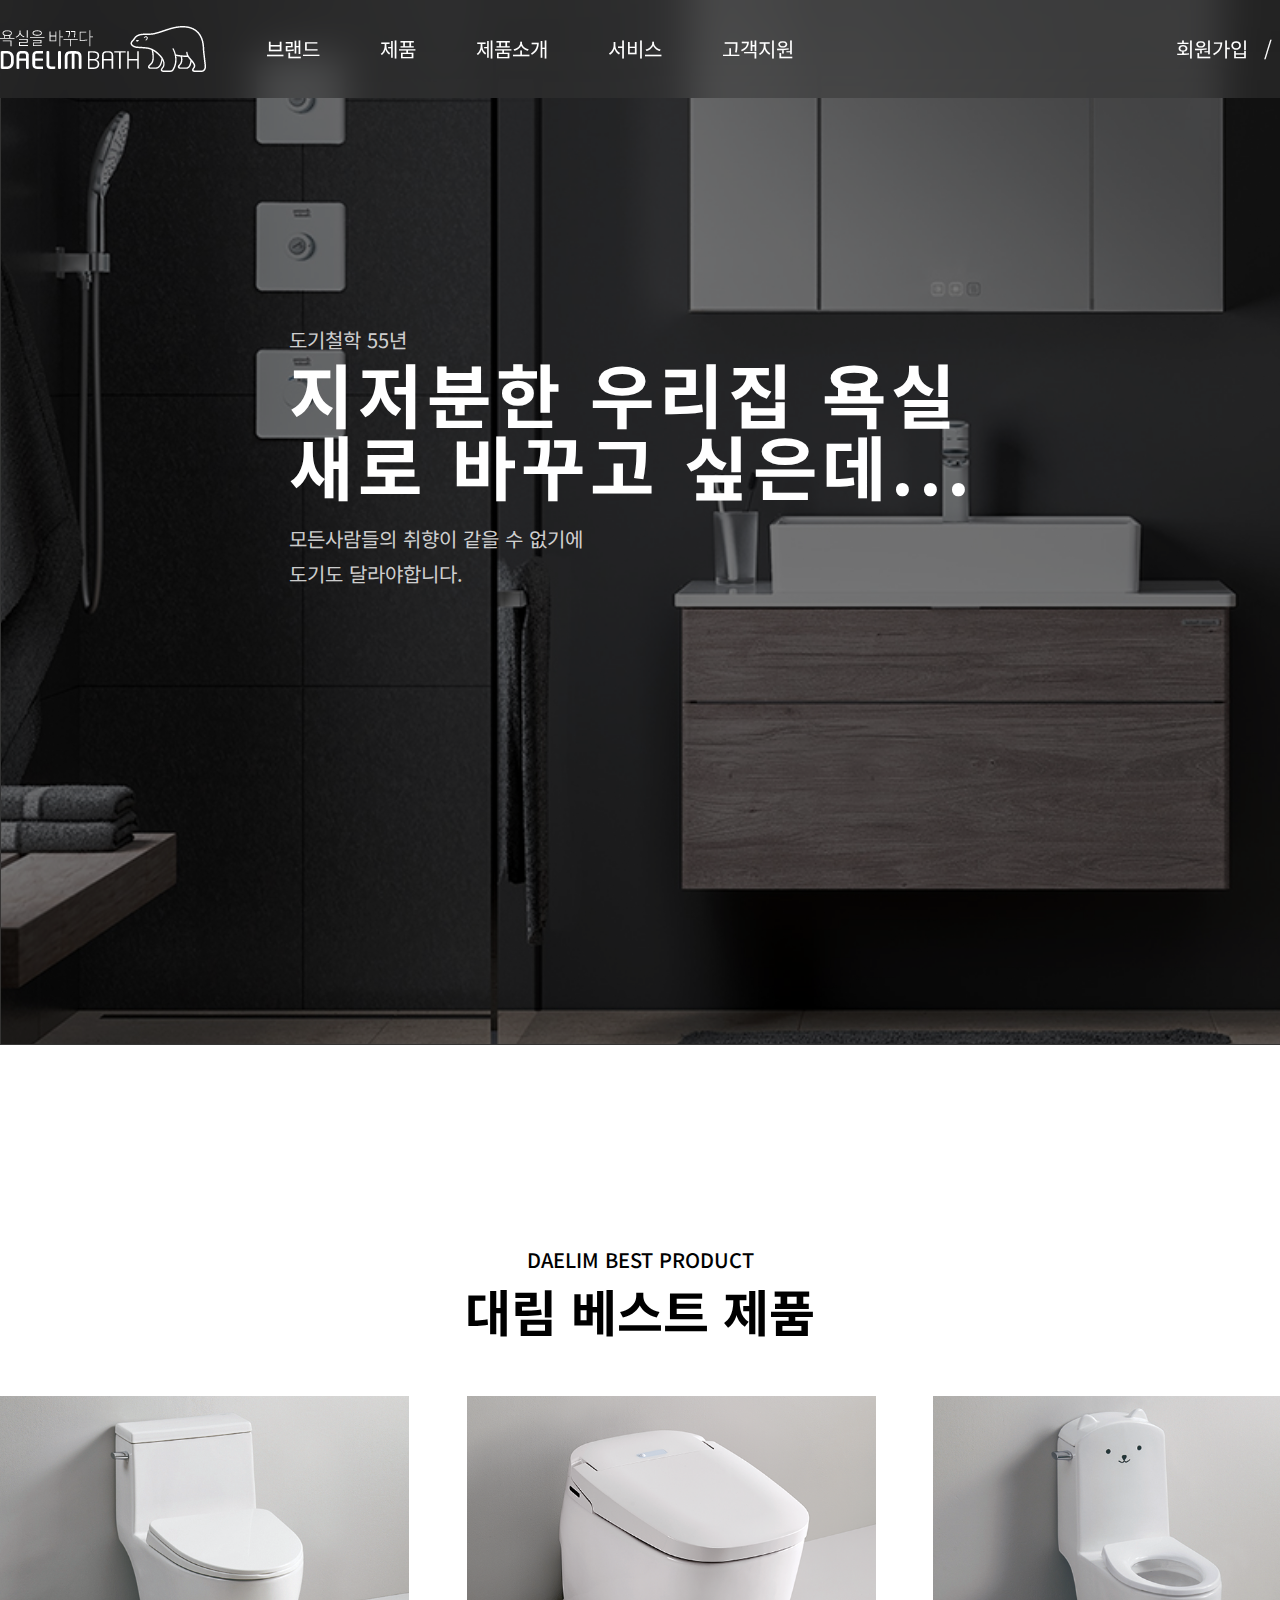
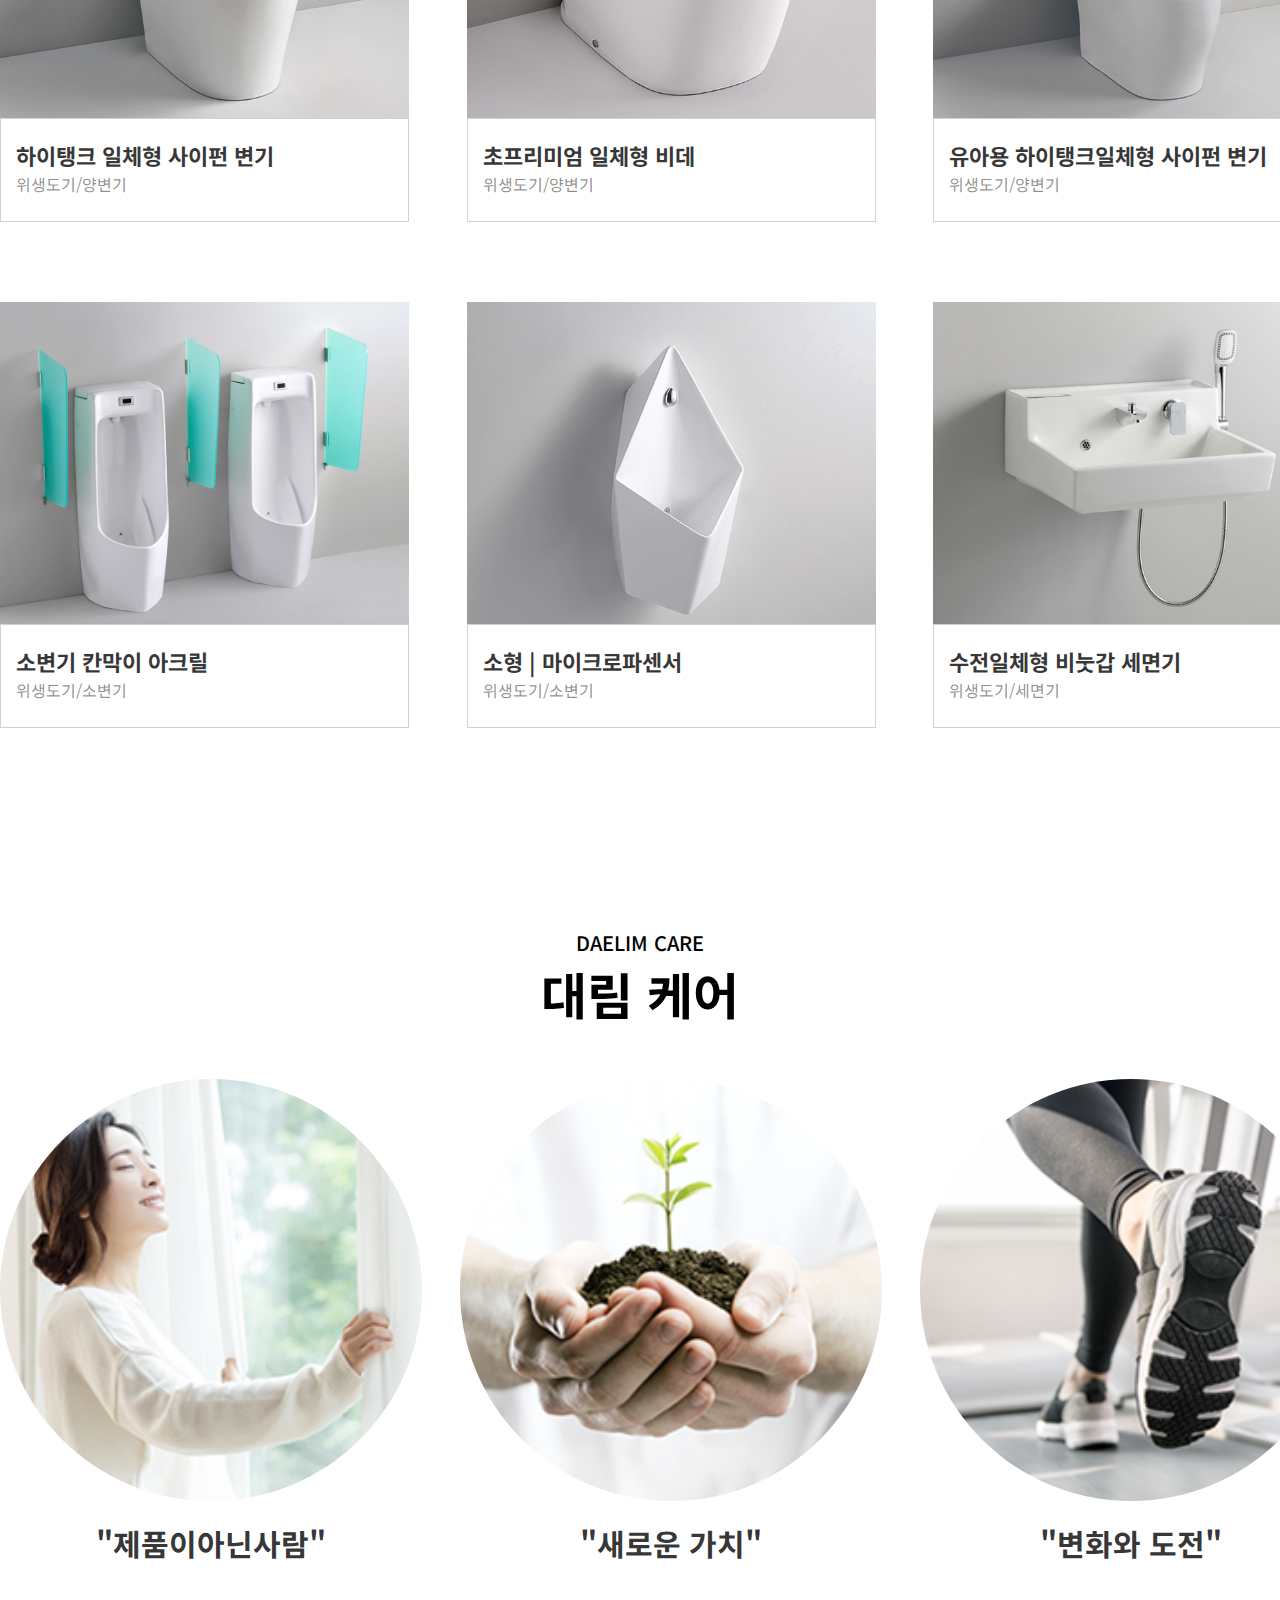
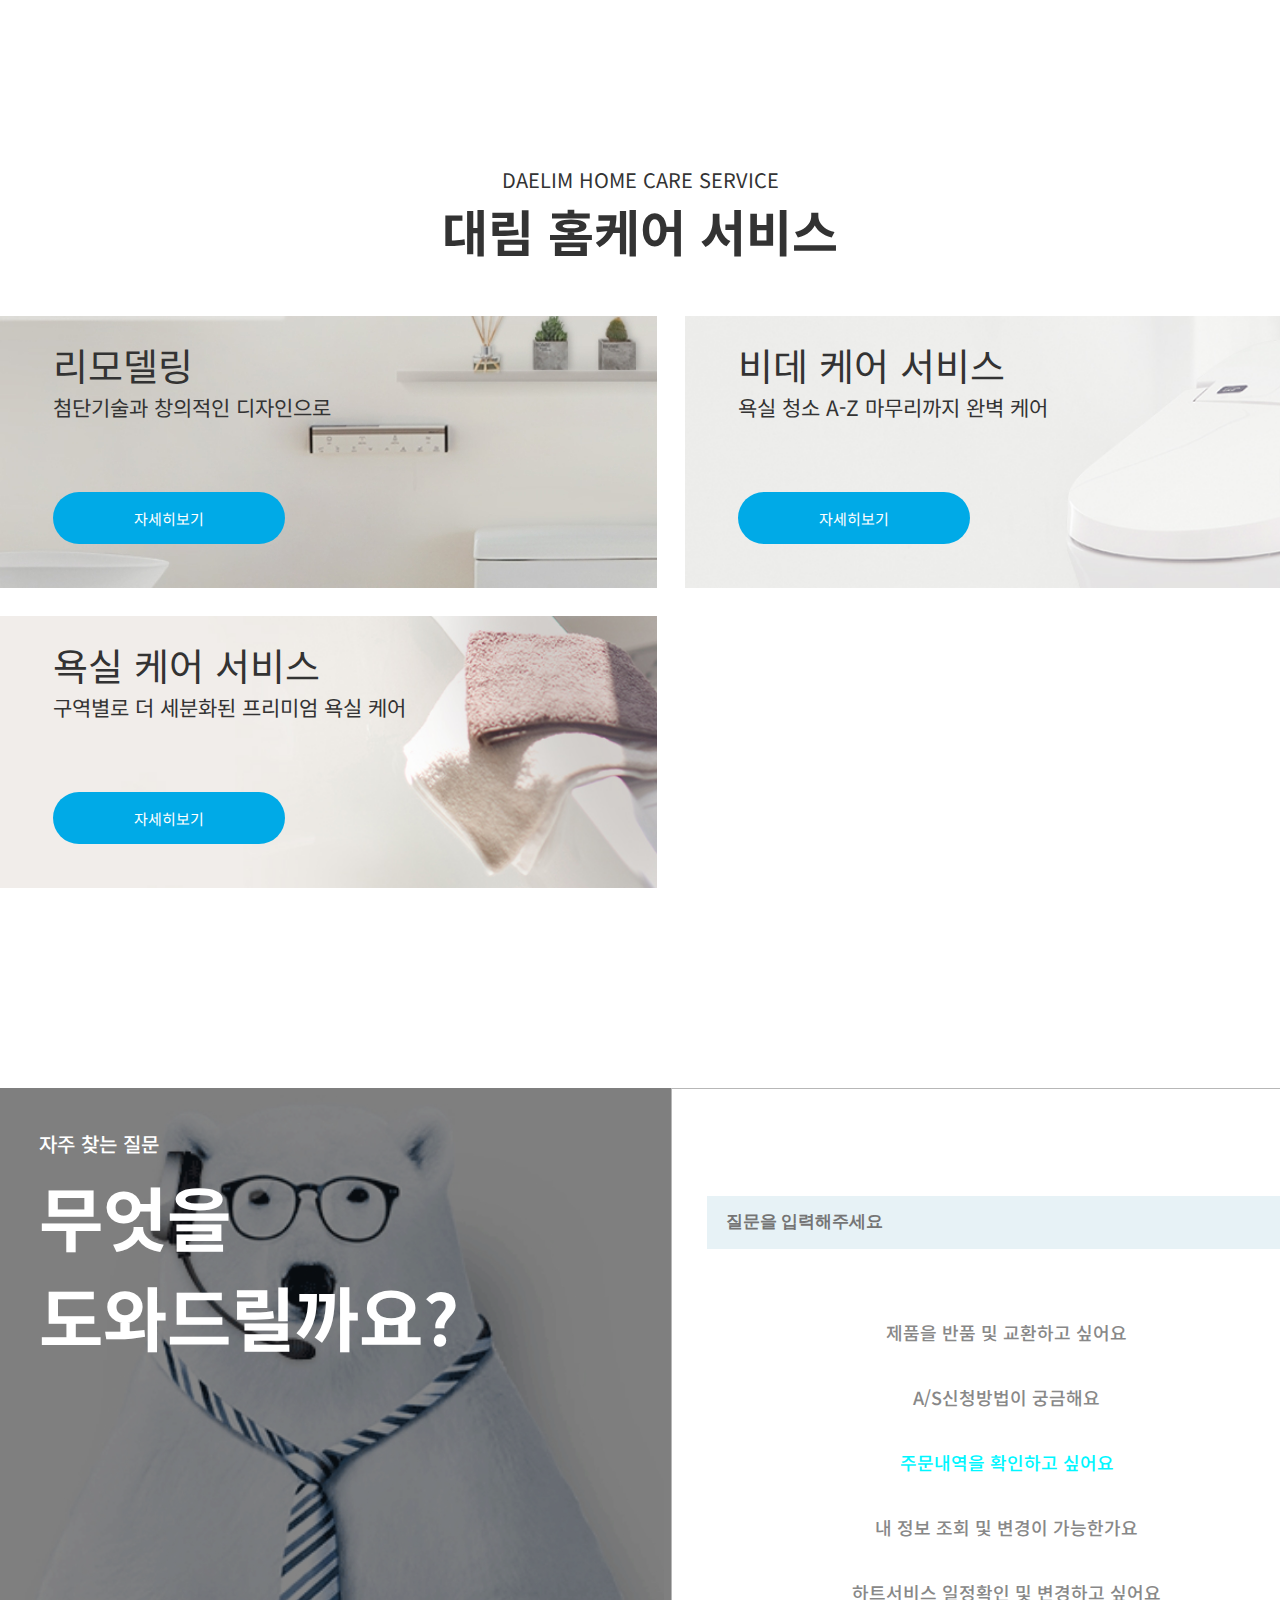
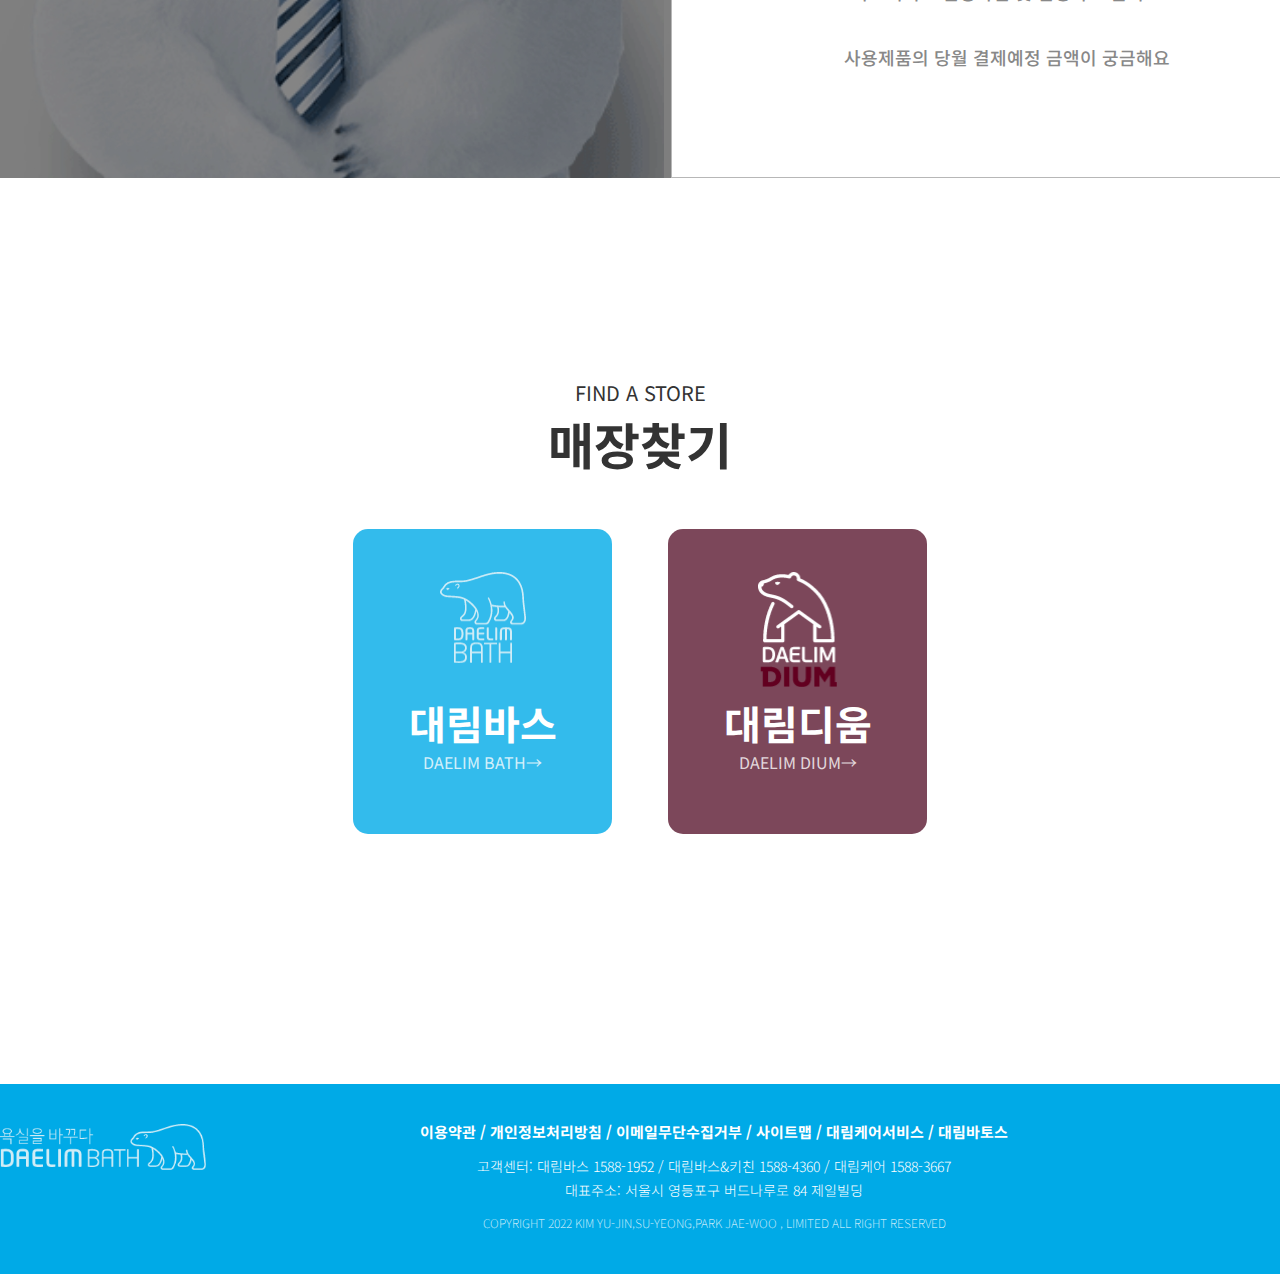
<file: index.html>
<!DOCTYPE html>
<html lang="ko">
<head>
    <meta charset="UTF-8">
    <meta http-equiv="X-UA-Compatible" content="IE=edge">
    <meta name="viewport" content="width=device-width, initial-scale=1.0">
    <title>index</title>
    <link rel="preconnect" href="https://fonts.googleapis.com">
    <link rel="preconnect" href="https://fonts.gstatic.com" crossorigin>
    <link href="https://fonts.googleapis.com/css2?family=Jua&family=Noto+Sans+KR:wght@100;300;400;500;700;900&display=swap" rel="stylesheet">
    <link rel="stylesheet" href="css/styles.css">
    <link rel="stylesheet" href="https://cdnjs.cloudflare.com/ajax/libs/font-awesome/6.1.1/css/all.min.css" integrity="sha512-KfkfwYDsLkIlwQp6LFnl8zNdLGxu9YAA1QvwINks4PhcElQSvqcyVLLD9aMhXd13uQjoXtEKNosOWaZqXgel0g==" crossorigin="anonymous" referrerpolicy="no-referrer" />
</head>
<body>
    <header>
        <div class="header_wrap">
            <div class="header_title">
                <a href="#"><div class="logo"></div></a>
        
                <ul class="menu_wrap_1">
                    <a href="sub/brand/index.html"><li>브랜드</li></a>
                    <a href="sub/product/index.html"><li>제품</li></a>
                    <a href="sub/product explain/index.html"><li>제품소개</li></a>
                    <a href="sub/service/index.html"><li>서비스</li></a>
                    <a href="sub/customer suport/index.html"><li>고객지원</li></a>
                </ul>
            </div>
            

            <ul class="menu_wrap_2">
                <a href="#"><li>회원가입 / 로그인</li></a>
            </ul>
        </div>
       
    </header>
    <section class="section_1">
        <div class="bg_1">
            <div class="bg_1_1">
                
                <p>도기철학 55년</p>
                <h3>
                지저분한 우리집 욕실<br>새로 바꾸고 싶은데...</h3>
                <p>모든사람들의 취향이 같을 수 없기에<br>
                도기도 달라야합니다.</p>
                 
            </div>
        </div>
    </section>

    <section class="section_2">

        <div class="title_1">
            <p>DAELIM BEST PRODUCT</p>
            <h3>대림 베스트 제품</h3>
        </div>

        <div class="best_wrap_1">
            <div class="best_product">
                <a href="sub/product/index.html#section_4">
                    <div class="best_bg_1"></div>
                    <div class="ud_1">
                        <h3>하이탱크 일체형 사이펀 변기</h3>
                        <p>위생도기/양변기</p>
                    </div>
                </a>
            </div>
            <div class="best_product">
                <a href="sub/product/index.html#section_4">
                    <div class="best_bg_2"></div>
                    <div class="ud_1">
                        <h3>초프리미엄 일체형 비데</h3>
                        <p>위생도기/양변기</p>
                    </div>
                </a>
            </div>
            <div class="best_product">
                <a href="sub/product/index.html#section_4">
                    <div class="best_bg_3"></div>
                    <div class="ud_1">
                        <h3>유아용 하이탱크일체형 사이펀 변기</h3>
                        <p>위생도기/양변기</p>
                    </div>
                </a>
            </div>
        </div>
       <div class="best_wrap_2">
            <div class="best_product">
                <a href="sub/product/index.html#section_4">
                    <div class="best_bg_4"></div>
                    <div class="ud_1">
                        <h3>소변기 칸막이 아크릴</h3>
                        <p>위생도기/소변기</p>
                    </div>
                </a>
            </div>
            <div class="best_product">
                <a href="sub/product/index.html#section_4">
                    <div class="best_bg_5"></div>
                    <div class="ud_1">
                        <h3>소형 | 마이크로파센서</h3>
                        <p>위생도기/소변기</p>
                    </div>
                </a>
            </div>
            <div class="best_product">
                <a href="sub/product/index.html#section_4">
                    <div class="best_bg_6"></div>
                    <div class="ud_1">
                        <h3>수전일체형 비눗갑 세면기</h3>
                        <p>위생도기/세면기</p>
                    </div>
                </a>
            </div>
       </div>
       
    </section>
    
    <section class="section_3">
        <div class="title_2">
            <p>DAELIM CARE</p>
            <h3>대림 케어</h3>
        </div>

        <div class="value_1">
            <a href="sub/service/index.html">
                <div class="circle circle_1">
                   <div class="circle_bg_1">
                        <div class="circle_black">
                            <p>사용자의 입장이 되어<br>가장편리하고 단순하게!</p>
                        </div>
                   </div>
                    <h3>"제품이아닌사람"</h3>
                </div>
            </a>
            
            <a href="sub/service/index.html">
                <div class="circle circle_2">
                   <div class="circle_bg_2">
                        <div class="circle_black">
                            <p>환경을 생각하고<br>지속가능한 제품을 지향합니다</p>
                        </div>
                   </div>
                    <h3>"새로운 가치"</h3>
                </div>
            </a>

            <a href="sub/service/index.html">
                <div class="circle circle_3">
                   <div class="circle_bg_3">
                        <div class="circle_black">
                            <p>경험에서 얻은 영감으로<br>감각적인 제품을 만들어 갑니다</p>
                        </div>
                   </div>
                    <h3>"변화와 도전"</h3>
                </div>
            </a>
            
        </div>
    </section>

    <section class="section_4">
        <div class="title_3">
            <p>DAELIM HOME CARE SERVICE</p>
            <h3>대림 홈케어 서비스</h3>
        </div>
        
        <div class="service_wrap_1">
            <div class="service_box_1">
                <div class="con_title_1">
                    <h3>리모델링</h3>
                    <p>첨단기술과 창의적인 디자인으로</p>
                </div>

                <div class="link_button">
                    <a href="sub/service/index.html#remodeling">자세히보기</a>
                </div>
            </div>

            <div class="service_box_2">
                <div class="con_title_2">
                    <h3>비데 케어 서비스</h3>
                    <p>욕실 청소 A-Z 마무리까지 완벽 케어</p>
                </div>

                <div class="link_button">
                    <a href="sub/service/index.html#bidetcare">자세히보기</a>
                </div>

            </div>
        </div>
        <div class="service_wrap_2">
            <div class="service_box_3">
                <div class="con_title_3">
                    <h3>욕실 케어 서비스</h3>
                    <p>구역별로 더 세분화된 프리미엄 욕실 케어</p>
                </div>

                <div class="link_button">
                    <a href="sub/service/index.html#bathroomcare">자세히보기</a>
                </div>
            </div>

        </div>

    </section>

    <section class="section_5">
        <div class="qna_wrap">
            <div class="qna_box_1">
                <div class="qua_black">
                    <div class="title_4">
                        <p>자주 찾는 질문</p>
                        <h3>무엇을<br>도와드릴까요?</h3>
                    </div>
                </div>
            </div>
            
            <div class="qna_box_2">
                <form action="sub/customer suport/index.html" class="search_box">
                    <input type="text" placeholder="질문을 입력해주세요">
                    <a href="sub/customer suport/index.html"><i class="fa-solid fa-magnifying-glass"></i></a>
                </form>
                
                <h3>제품을 반품 및 교환하고 싶어요<br>
                    A/S신청방법이 궁금해요<br>
                    <span>주문내역을 확인하고 싶어요</span><br>
                    내 정보 조회 및 변경이 가능한가요<br>
                    하트서비스 일정확인 및 변경하고 싶어요<br>
                    사용제품의 당월 결제예정 금액이 궁금해요
                </h3>
            </div>
        </div>
        
    </section>

    <section class="section_6">
        <div class="title_5">
            <p>FIND A STORE</p>
            <h3>매장찾기</h3>
        </div>

        <div class="find_wrap">
            <a href="sub/customer suport/index.html#section_4">
                <div class="find_box_1">
                    <div class="bath_wrap">
                        <div class="bath_logo"></div>
                        <h3>대림바스</h3>
                        <p>DAELIM BATH→</p>
                    </div>
                </div>
            </a>

            <a href="sub/customer suport/index.html#section_4">
                <div class="find_box_2">
                    <div class="dium_wrap">
                        <div class="dium_logo"></div>
                        <h3>대림디움</h3>
                        <p>DAELIM DIUM→</p>
                    </div>
                </div>
            </a>

        </div>
    </section>

    <footer>
        <div class="footer_wrap">
            <div class="footer_logo"></div>
            <div class="footer_middle">
                <p class="footer_title">이용약관 / 개인정보처리방침 / 이메일무단수집거부 / 사이트맵 / 대림케어서비스 / 대림바토스</p>
                <p class="footer_call_1">고객센터: 대림바스 1588-1952 / 대림바스&키친 1588-4360 / 대림케어 1588-3667</p>
                <p class="footer_call_2">대표주소: 서울시 영등포구 버드나루로 84 제일빌딩</p>
                <p class="copyright">COPYRIGHT 2022 KIM YU-JIN,SU-YEONG,PARK JAE-WOO , LIMITED ALL RIGHT RESERVED</p>
            </div>
            <div class="footer_sns">
                <div class="footer_icon blog"><a href="https://blog.naver.com/daelim_bath"target="_blank"><i class="fa-brands fa-blogger-b"></i></a></div>
                <div class="footer_icon fb"><a href="https://www.facebook.com/daelimbath.co"target="_blank"><i class="fa-brands fa-facebook"></i></a></div>
                <div class="footer_icon ig"><a href="https://www.instagram.com/daelimbath/"target="_blank"><i class="fa-brands fa-instagram"></i></a></div>
                <div class="footer_icon youtube"><a href="https://www.youtube.com/user/daelimbnco"target="_blank"><i class="fa-brands fa-youtube"></i></a></div>
            </div>        
        </div>
      

    </footer>
</body>
</html>
</file>
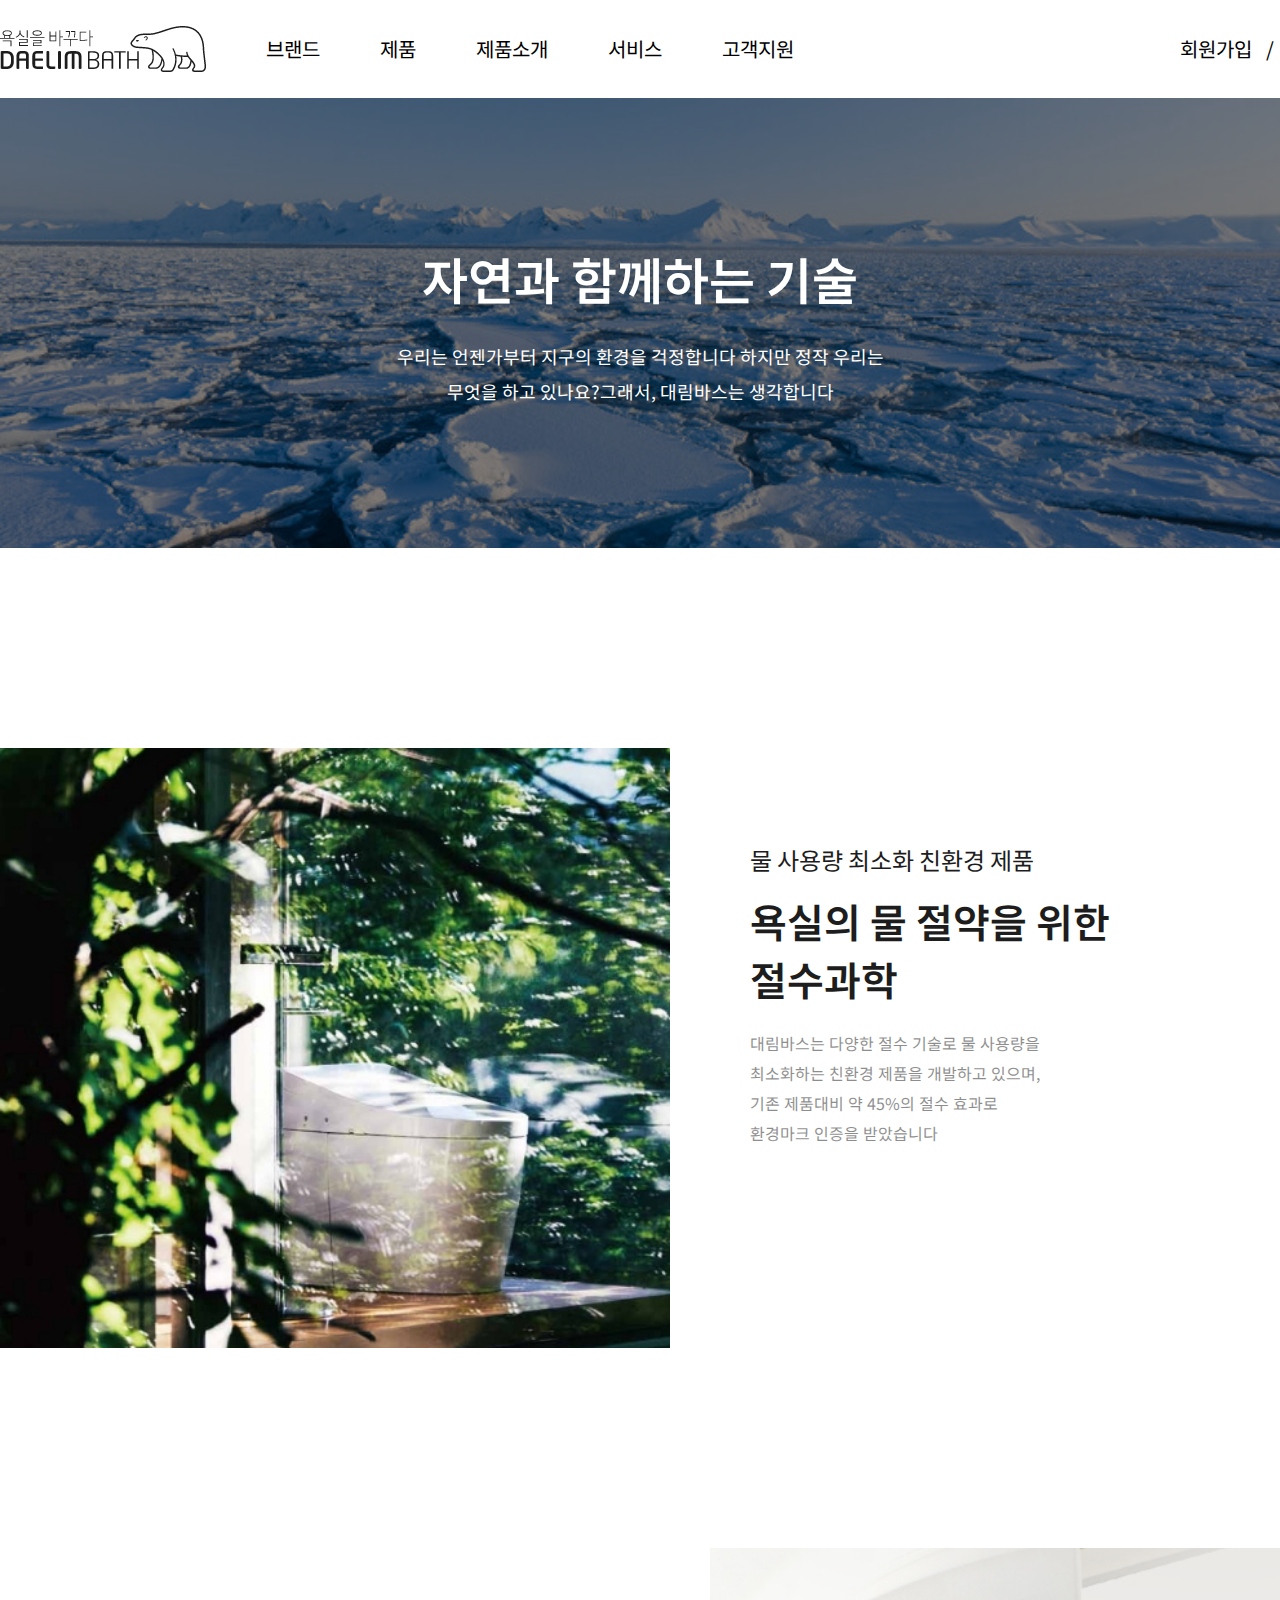
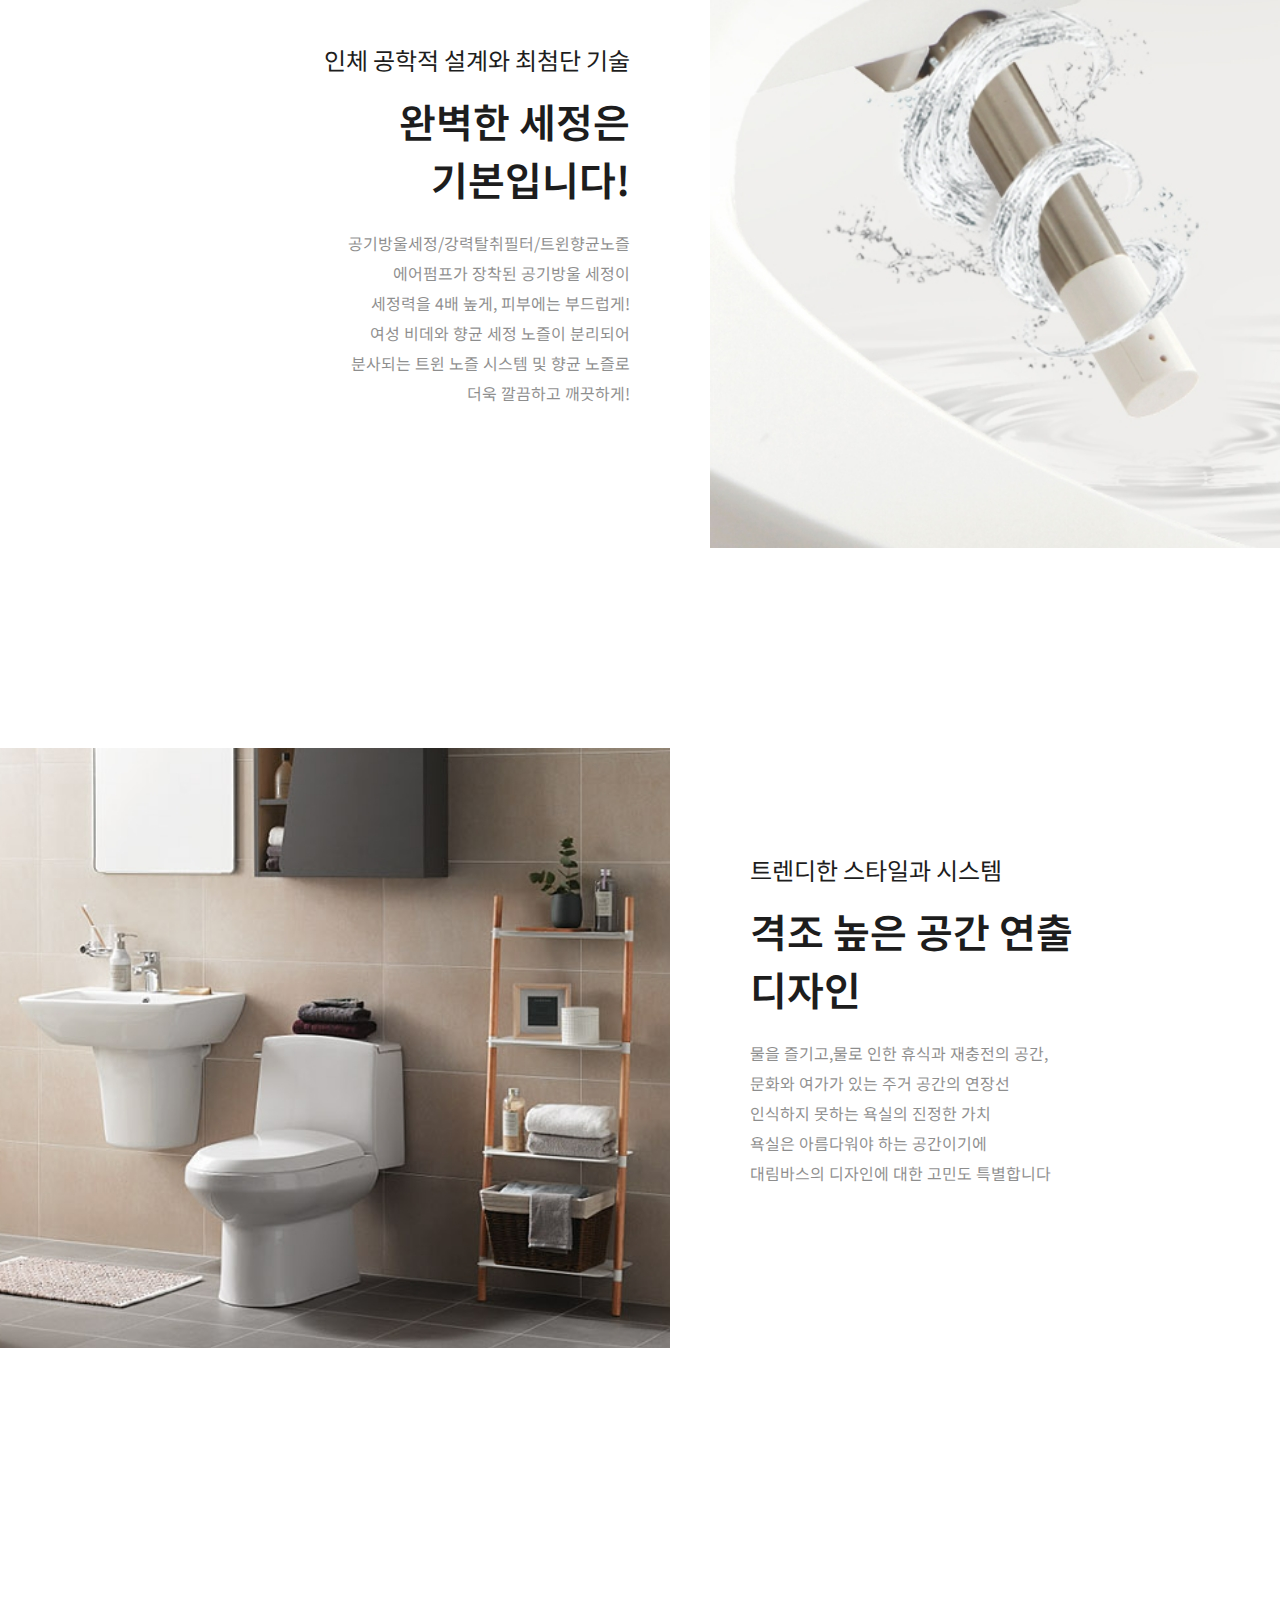
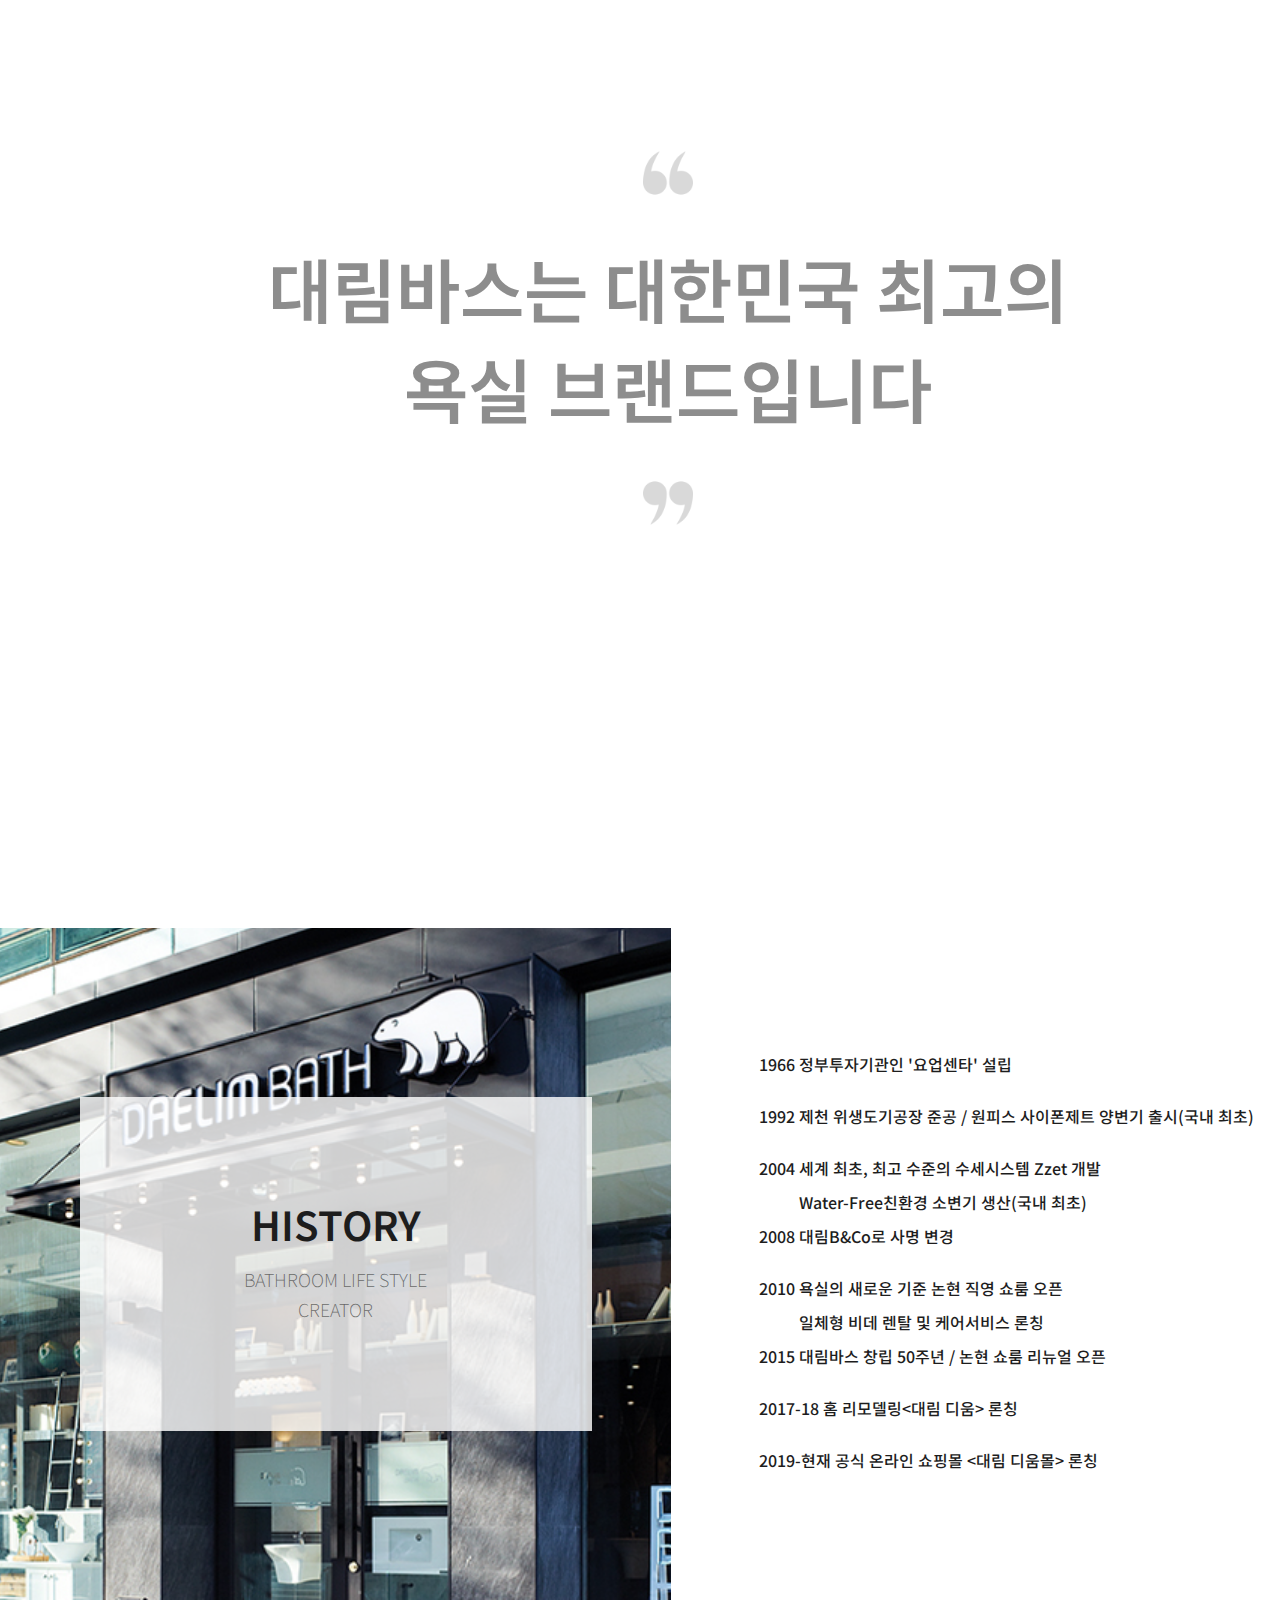
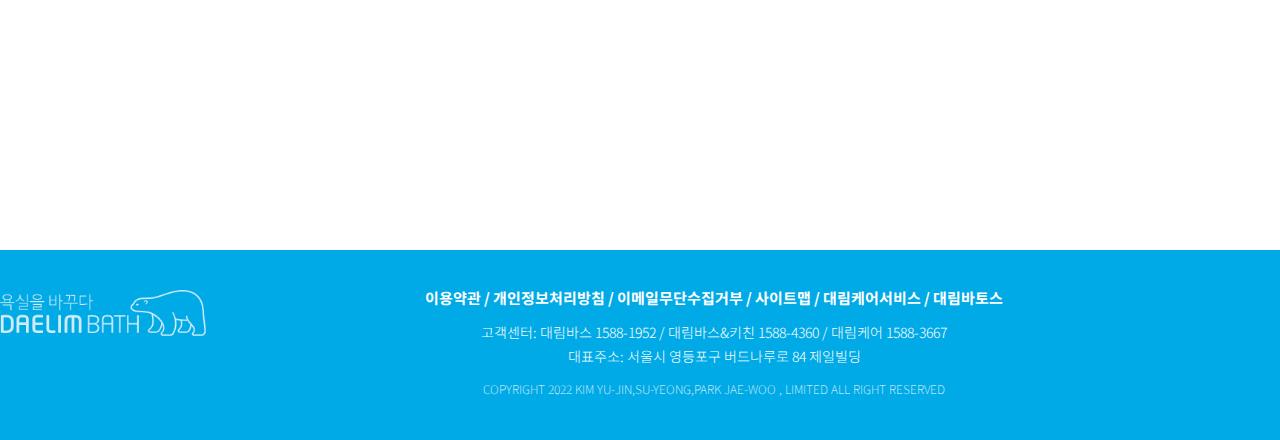
<file: sub/brand/index.html>
<!DOCTYPE html>
<html lang="en">
<head>
    <meta charset="UTF-8">
    <meta http-equiv="X-UA-Compatible" content="IE=edge">
    <meta name="viewport" content="width=device-width, initial-scale=1.0">
    <title>brand</title>

    <link rel="preconnect" href="https://fonts.googleapis.com">
    <link rel="preconnect" href="https://fonts.gstatic.com" crossorigin>
    <link href="https://fonts.googleapis.com/css2?family=Jua&family=Noto+Sans+KR:wght@100;300;400;500;700;900&display=swap" rel="stylesheet">
    <link rel="stylesheet" href="https://cdnjs.cloudflare.com/ajax/libs/font-awesome/6.1.1/css/all.min.css" integrity="sha512-KfkfwYDsLkIlwQp6LFnl8zNdLGxu9YAA1QvwINks4PhcElQSvqcyVLLD9aMhXd13uQjoXtEKNosOWaZqXgel0g==" crossorigin="anonymous" referrerpolicy="no-referrer" />
    <link rel="stylesheet" href="../brand/css/styles.css">
    
</head>
<body>
    <header>
        <div class="header_wrap">
            <div class="header_title">
                <a href="../../index.html"><div class="logo"></div></a>
        
                <ul class="menu_wrap_1">
                    <a href="#"><li>브랜드</li></a>
                    <a href="../product/index.html"><li>제품</li></a>
                    <a href="../product explain/index.html"><li>제품소개</li></a>
                    <a href="../service/index.html"><li>서비스</li></a>
                    <a href="../customer suport/index.html"><li>고객지원</li></a>
                </ul>
            </div>
            

            <ul class="menu_wrap_2">
                <a href="#"><li>회원가입 / 로그인</li></a>
            </ul>
        </div>
    </header>
    <!-- header end -->

    <section>
        <!-- <div class="section_1">
            <div class="brand_wrap">
                <p class="brand_story_1">BRAND STORY</p>
                <p class="brand_story_2">욕실 그 이상의 가치 추구, Bathroom & Beyond</p>
            </div>               
        </div> -->

        <!-- section_1 end -->
        <div class="section_2">            
            <div class="brand_title">
                <div class="bg_title_box">
                    <div class="bg_title_1">
                        자연과 함께하는 기술<br>
                     </div>
                    <div class="bg_title_2">

                        <p>우리는 언젠가부터 지구의 환경을 걱정합니다 하지만 정작 우리는<br>무엇을 하고 있나요?그래서, 대림바스는 생각합니다</p>
                    </div>
                </div>
            </div>
        </div>
        <!-- section_2 end -->

        <div class="section_3">
            <div class="brand_tec">
                <div class="tec_bg_1"></div>
                <div class="tec_text_box">
                    <div class="tec_text_1">물 사용량 최소화  친환경 제품</div>
                    <div class="tec_text_2">욕실의 물 절약을 위한<br> 
                        절수과학</div>
                    <div class="tec_text_3">대림바스는 다양한 절수 기술로 물 사용량을<br>
                        최소화하는 친환경 제품을 개발하고 있으며,<br>
                        기존 제품대비 약 45%의 절수 효과로<br>
                        환경마크 인증을 받았습니다</div>
                </div>
            </div>

            <div class="brand_water">                
                <div class="water_text_box">
                    <div class="water_text_1">인체 공학적 설계와 최첨단 기술</div>
                    <div class="water_text_2">완벽한 세정은<br> 
                        기본입니다!</div>
                    <div class="water_text_3">공기방울세정/강력탈취필터/트윈향균노즐<br>
                        에어펌프가 장착된 공기방울 세정이<br>
                        세정력을 4배 높게, 피부에는 부드럽게!<br>
                        여성 비데와 향균 세정 노즐이 분리되어<br>
                        분사되는 트윈 노즐 시스템 및 향균 노즐로<br>
                        더욱 깔끔하고 깨끗하게!
                    </div>
                </div>
                <div class="water_bg_1"></div>
            </div>

            <div class="brand_interior">
                <div class="interior_bg_1"></div>
                <div class="interior_text_box">
                    <div class="interior_text_1">트렌디한 스타일과 시스템</div>
                    <div class="interior_text_2">격조 높은 공간 연출<br> 
                        디자인</div>            
                    <div class="tec_text_3">
                        물을 즐기고,물로 인한 휴식과 재충전의 공간,<br>
                        문화와 여가가 있는 주거 공간의 연장선<br>
                        인식하지 못하는 욕실의 진정한 가치<br>
                        욕실은 아름다워야 하는 공간이기에<br>
                        대림바스의 디자인에 대한 고민도 특별합니다<br>
                    </div>
                </div>
            </div>

        </div>
        <!-- section_3 end -->

        <div class="section_4">
            <div class="daelimBath_wrap">
                
                <div class="daelim_textBox">
                    <div class="text_1_bg"></div>
                    <p>대림바스는 대한민국 최고의<br>욕실 브랜드입니다</p>
                    <div class="text_2_bg"></div>
                </div>
                
            </div>
        </div>
        <!-- section_4 end -->

        <div class="section_5">
            <div class="brand_history">
                <div class="history_box">
                    <h4>HISTORY</h4>
                    <p>BATHROOM LIFE STYLE<br>
                        CREATOR</p>
                </div>
            </div>
            <div class="history_text">
                <p>1966 정부투자기관인 '요업센타' 설립<br>
                    1992 제천 위생도기공장 준공 / 원피스 사이폰제트 양변기 출시(국내 최초)<br>
                    2004 세계 최초, 최고 수준의 수세시스템 Zzet 개발<br></p>
                    <ul>Water-Free친환경 소변기 생산(국내 최초)<br></ul>     
                    <p>2008 대림B&Co로 사명 변경<br>
                    2010 욕실의 새로운 기준 논현 직영 쇼룸 오픈<br></p>
                    <ul>일체형 비데 렌탈 및 케어서비스 론칭<br></ul>
                    <p>2015 대림바스 창립 50주년 / 논현 쇼룸 리뉴얼 오픈<br>
                    2017-18 홈 리모델링<대림 디움> 론칭<br>
                    2019-현재 공식 온라인 쇼핑몰 <대림 디움몰> 론칭
                </p>
            </div>
        </div>

    </section>


    <footer>
        <div class="footer_wrap">
            <div class="footer_logo"></div>
            <div class="footer_middle">
                <p class="footer_title">이용약관 / 개인정보처리방침 / 이메일무단수집거부 / 사이트맵 / 대림케어서비스 / 대림바토스</p>
                <p class="footer_call_1">고객센터: 대림바스 1588-1952 / 대림바스&키친 1588-4360 / 대림케어 1588-3667</p>
                <p class="footer_call_2">대표주소: 서울시 영등포구 버드나루로 84 제일빌딩</p>
                <p class="copyright">COPYRIGHT 2022 KIM YU-JIN,SU-YEONG,PARK JAE-WOO , LIMITED ALL RIGHT RESERVED</p>
            </div>
            <div class="footer_sns">
                <div class="footer_icon blog"><a href="https://blog.naver.com/daelim_bath"target="_blank"><i class="fa-brands fa-blogger-b"></i></a></div>
                <div class="footer_icon fb"><a href="https://www.facebook.com/daelimbath.co"target="_blank"><i class="fa-brands fa-facebook"></i></a></div>
                <div class="footer_icon ig"><a href="https://www.instagram.com/daelimbath/"target="_blank"><i class="fa-brands fa-instagram"></i></a></div>
                <div class="footer_icon youtube"><a href="https://www.youtube.com/user/daelimbnco"target="_blank"><i class="fa-brands fa-youtube"></i></a></div>
            </div>        
        </div>
      

    </footer>
    <!-- footer end -->
    
</body>
</html>
</file>
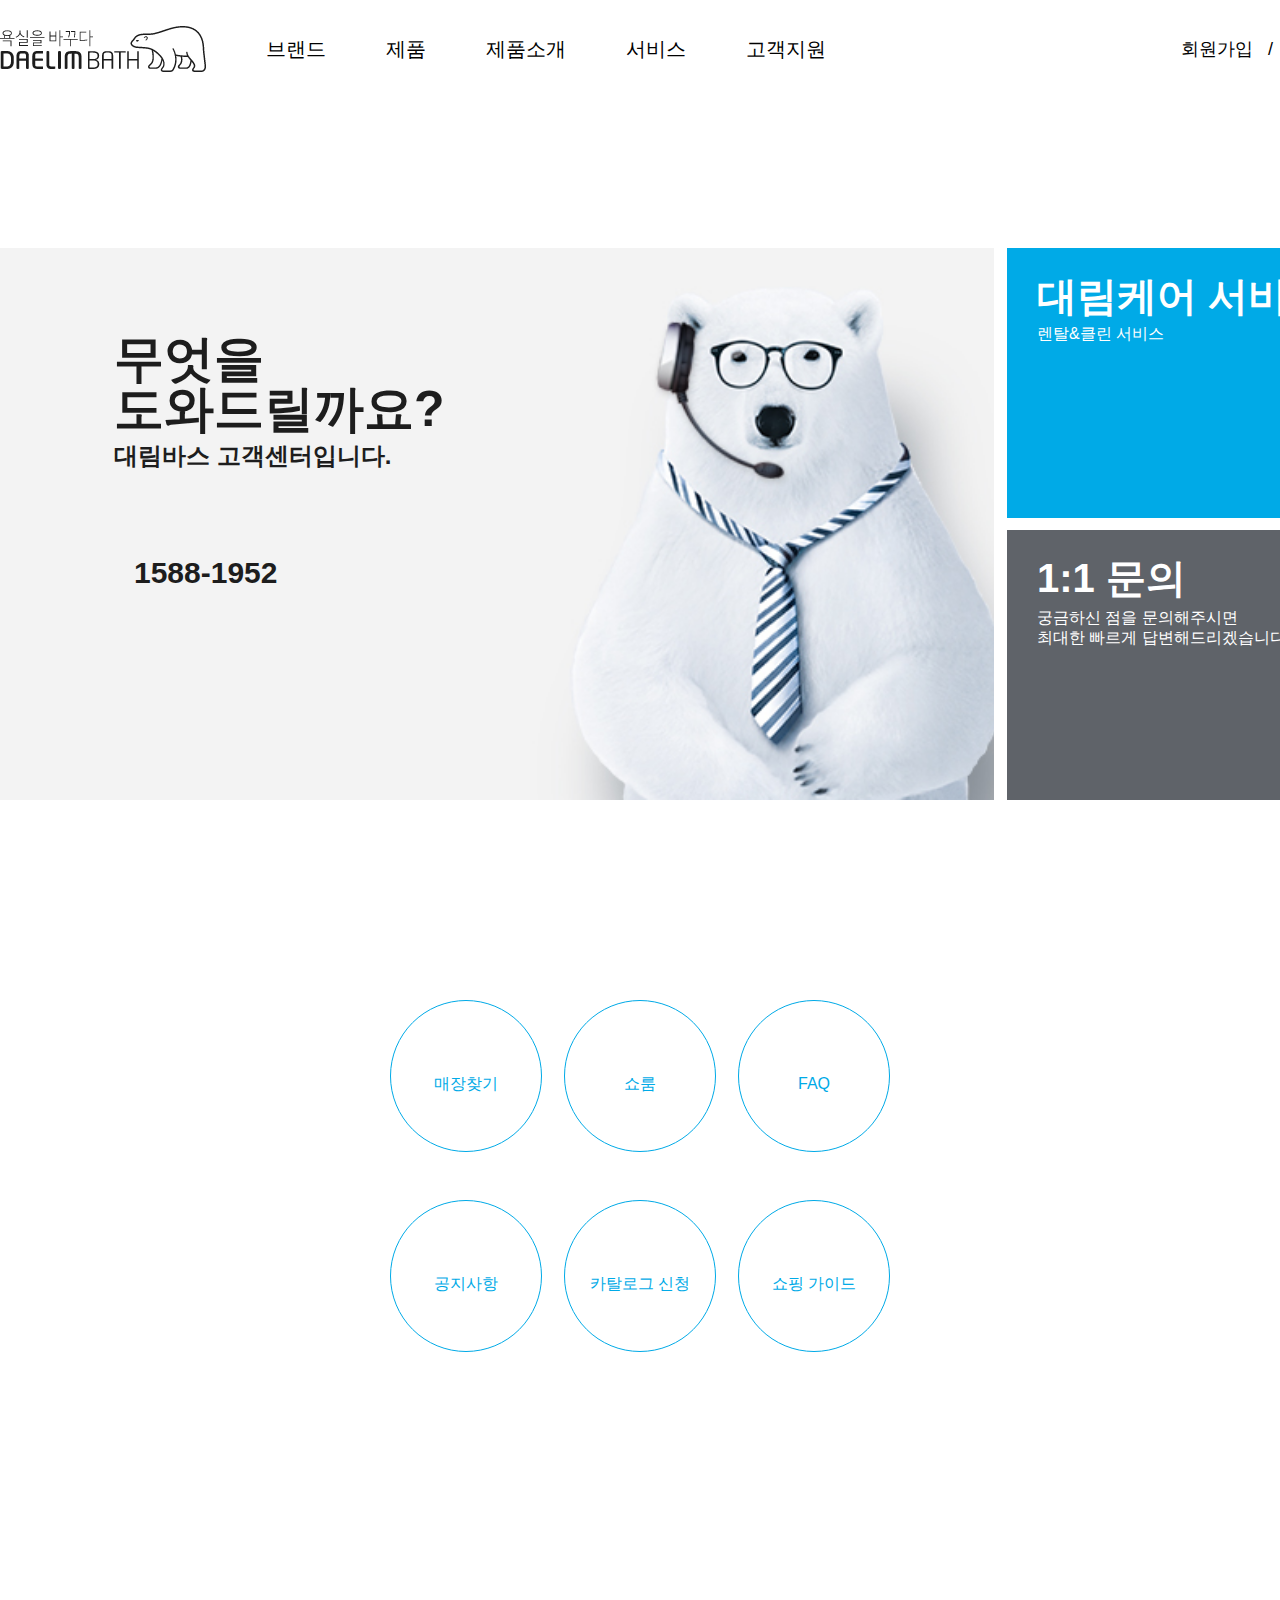
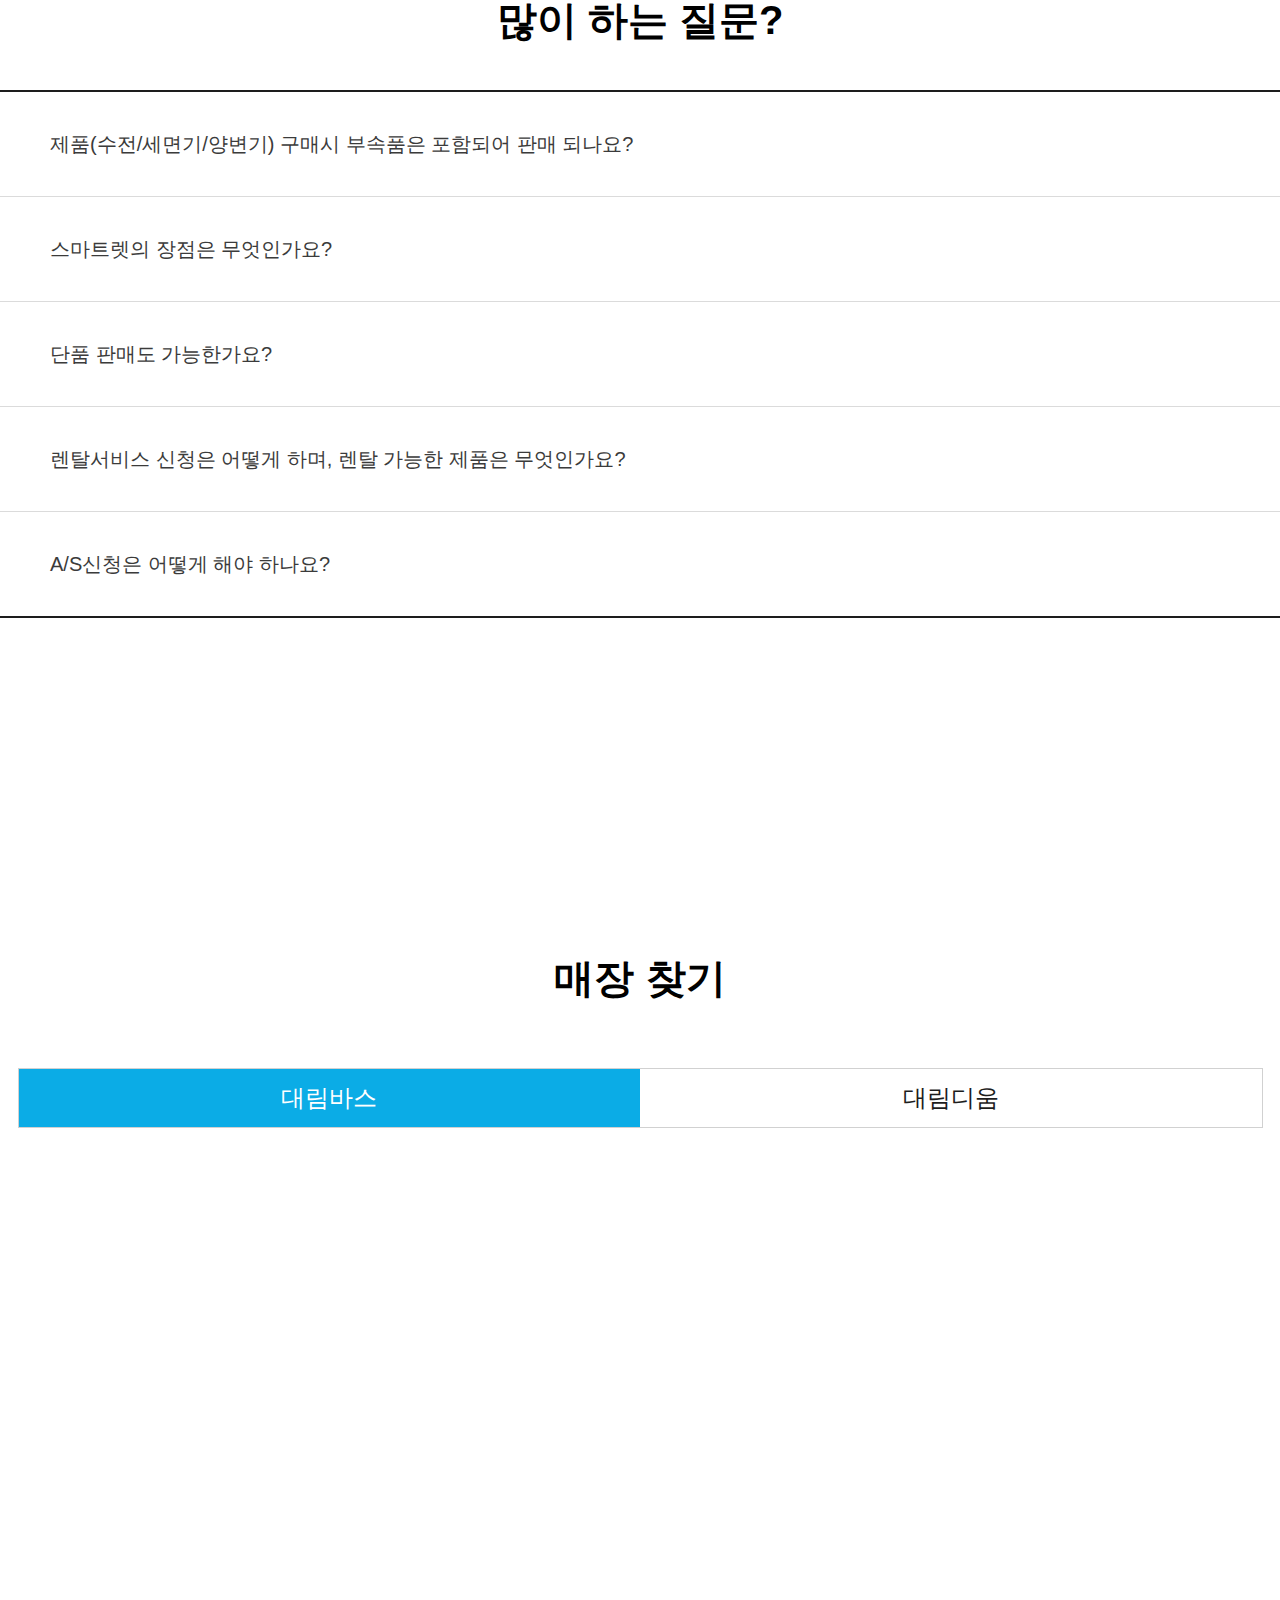
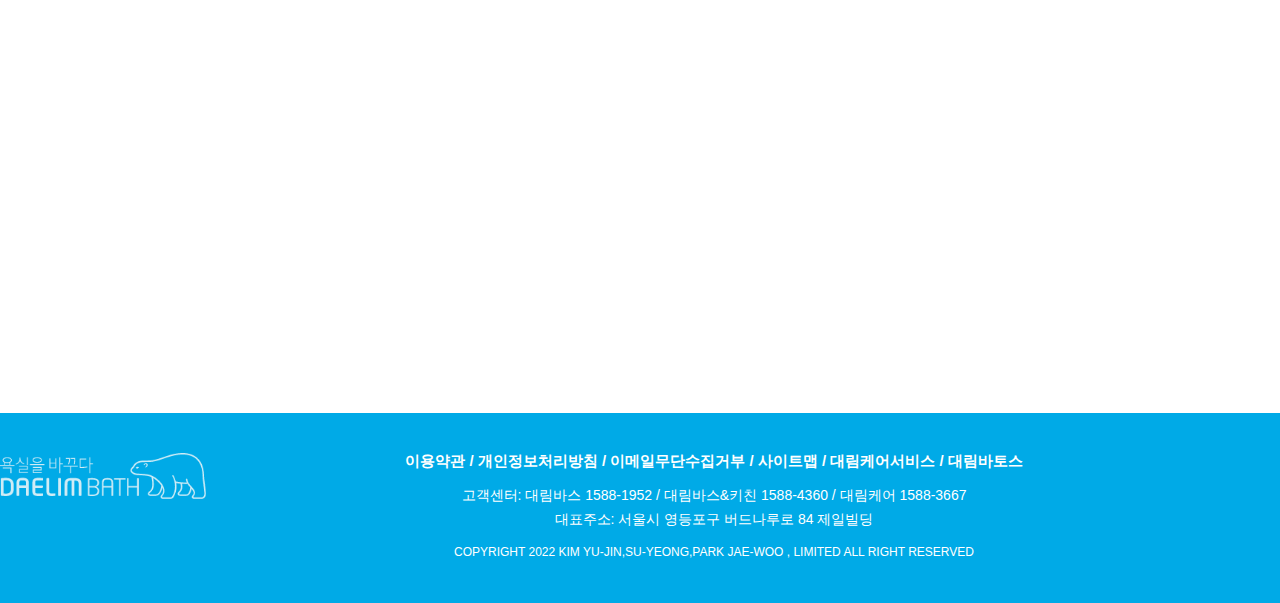
<file: sub/customer suport/index.html>
<!DOCTYPE html>
<html lang="ko">
<head>
    <meta charset="UTF-8">
    <meta http-equiv="X-UA-Compatible" content="IE=edge">
    <meta name="viewport" content="width=device-width, initial-scale=1.0">
    <title>고객지원</title>

    <link rel="stylesheet" href="css/styles.css">
    <link rel="stylesheet" href="https://cdnjs.cloudflare.com/ajax/libs/font-awesome/6.1.1/css/all.min.css" integrity="sha512-KfkfwYDsLkIlwQp6LFnl8zNdLGxu9YAA1QvwINks4PhcElQSvqcyVLLD9aMhXd13uQjoXtEKNosOWaZqXgel0g==" crossorigin="anonymous" referrerpolicy="no-referrer" />
</head>
<body>
    <header>
        <div class="header_wrap">
            <div class="header_title">
                <a href="../../index.html"><div class="logo"></div></a>
        
                <ul class="menu_wrap_1">
                    <a href="../brand/index.html"><li>브랜드</li></a>
                    <a href="../product/index.html"><li>제품</li></a>
                    <a href="../product explain/index.html"><li>제품소개</li></a>
                    <a href="../service/index.html"><li>서비스</li></a>
                    <a href="#"><li>고객지원</li></a>
            </div>
            

            <ul class="menu_wrap_2">
                <a href="#"><li>회원가입 / 로그인</li></a>
            </ul>
        </div>
       
    </header>
    <!-- header end -->

    <section class="section_1">
        <div class="box_wrap">
            <div class="box_1">
                <p class="title">무엇을<br>도와드릴까요?<p>
                <p class="support">대림바스 고객센터입니다.</p>
            <div class="call_pic">
                <i class="fa-solid fa-phone-volume"></i>
                <p class="callnumber">1588-1952</p>                
            </div>                                               
            </div>
            <div class="small_wrap">    
                <div class="box_2">
                    <div class="box2_con">
                        <p class="sub_title"><a href="../service/index.html">대림케어 서비스</a></p>
                        <p class="sub_con">렌탈&클린 서비스</p>
                    </div>
                    <div class="spary"><i class="fa-solid fa-hand-sparkles"></i></i></div>                                                     
                </div>
                <div class="box_3">
                    <div class="box3_con">
                        <p class="sub_title">1:1 문의</p>
                        <p class="sub_con">궁금하신 점을 문의해주시면<br/>
                        최대한 빠르게 답변해드리겠습니다.</p>          
                    </div>   
                <div class="chat"><i class="fa-solid fa-comment-dots"></i></div>
            </div>
        </div>
    </section>
    <!-- section_1 end -->
    
    <section class="section_2">
        <div class="qna_wrap">
            <div class="box qna_box">
                <div class="icon_wrap">
                    <a href=""><i class="fa-solid fa-location-dot"></i>
                    <p>매장찾기</p></a>
                </div>
            </div>
            <div class="box qna_box">    
                <div class="icon_wrap">
                    <a href=""><i class="fa-solid fa-eye"></i>            
                    <p>쇼룸</p></a>
                </div>
            </div>
            <div class="box qna_box">
                <div class="icon_wrap">
                    <a href=""><i class="fa-solid fa-display"></i>
                    <p>FAQ</p></a>
                </div>
            </div>
            <div class="box qna_box">
                <div class="icon_wrap">
                    <a href=""><i class="fa-solid fa-bell"></i>
                    <p>공지사항</p></a>
                </div>
            </div>
            <div class="box qna_box">
                <div class="icon_wrap">
                    <a href=""><i class="fa-solid fa-file-arrow-down"></i>
                    <p>카탈로그 신청</p></a>
                </div>                
            </div>
            <div class="box qna_box">
                <div class="icon_wrap">
                    <a href=""><i class="fa-solid fa-book-open-reader"></i>
                    <p>쇼핑 가이드</p></a>
            </div>
        </div>
    </section>
    <!-- section_2 end -->

    <section class="section_3">
        <h2>많이 하는 질문?</h2>

        <div class="faq_wrap">
            <div class="faq_list list_1">
                <i class="fa-solid fa-magnifying-glass"></i>
                <p>제품(수전/세면기/양변기) 구매시 부속품은 포함되어 판매 되나요?</p>
            </div>
            <div class="faq_list">
                <i class="fa-solid fa-magnifying-glass"></i>
                <p>스마트렛의 장점은 무엇인가요?</p>
            </div>
            <div class="faq_list">
                <i class="fa-solid fa-magnifying-glass"></i>
                <p>단품 판매도 가능한가요?</p>
            </div>
            <div class="faq_list">
                <i class="fa-solid fa-magnifying-glass"></i>
                <p>렌탈서비스 신청은 어떻게 하며, 렌탈 가능한 제품은 무엇인가요?</p>
            </div>
            <div class="faq_list list_5">
                <i class="fa-solid fa-magnifying-glass"></i>
                <p>A/S신청은 어떻게 해야 하나요?</p>                
            </div>

        </div>      


    </section>
    <!-- section_3 end -->
    
    <section class="section_4" id="section_4">
        <h2>매장 찾기</h2>

        <div class="map_wrap">
            <input type="radio" name="tab" id="tab_1" checked>
            <input type="radio" name="tab" id="tab_2">
            
                <div class="menu_wrap">
                    <label for="tab_1" class="menu menu_1">대림바스</label>
                    <label for="tab_2" class="menu menu_2">대림디움</label>
                </div>
                <div class="map_wrap">
                    <div class="map map_1"><iframe src="https://www.google.com/maps/embed?pb=!1m18!1m12!1m3!1d831907.9307034584!2d128.0844040397324!3d35.46369717154232!2m3!1f0!2f0!3f0!3m2!1i1024!2i768!4f13.1!3m3!1m2!1s0x35688f29d9239a2f%3A0xf47324bb0b779a49!2z64yA66a867CU7IqkIOu2gOyCsOq4sOyepeygkA!5e0!3m2!1sko!2skr!4v1653881132301!5m2!1sko!2skr" width="1245" height="695" style="border:0;" allowfullscreen="" loading="lazy" referrerpolicy="no-referrer-when-downgrade"></iframe></iframe></div>
                    <div class="map map_2"><iframe src="https://www.google.com/maps/embed?pb=!1m18!1m12!1m3!1d3313549.8632445796!2d125.63018303387011!3d35.80266957987413!2m3!1f0!2f0!3f0!3m2!1i1024!2i768!4f13.1!3m3!1m2!1s0x356899d1a50cbf41%3A0x7399ffab523823c7!2z64yA66a865SU7JuAIOyWkeyCsOygkCjrjIDrprztlZjsmrDsp5Up!5e0!3m2!1sko!2skr!4v1653881085196!5m2!1sko!2skr" width="1245" height="695" style="border:0;" allowfullscreen="" loading="lazy" referrerpolicy="no-referrer-when-downgrade"></iframe></div>


                </div>



        </div>
               


    </section>
    <!-- section_4 end -->


    <footer>
        <div class="footer_wrap">
            <div class="footer_logo"></div>
            <div class="footer_middle">
                <p class="footer_title">이용약관 / 개인정보처리방침 / 이메일무단수집거부 / 사이트맵 / 대림케어서비스 / 대림바토스</p>
                <p class="footer_call_1">고객센터: 대림바스 1588-1952 / 대림바스&키친 1588-4360 / 대림케어 1588-3667</p>
                <p class="footer_call_2">대표주소: 서울시 영등포구 버드나루로 84 제일빌딩</p>
                <p class="copyright">COPYRIGHT 2022 KIM YU-JIN,SU-YEONG,PARK JAE-WOO , LIMITED ALL RIGHT RESERVED</p>
            </div>
            <div class="footer_sns">
                <div class="footer_icon blog"><a href="https://blog.naver.com/daelim_bath"target="_blank"><i class="fa-brands fa-blogger-b"></i></a></div>
                <div class="footer_icon fb"><a href="https://www.facebook.com/daelimbath.co"target="_blank"><i class="fa-brands fa-facebook"></i></a></div>
                <div class="footer_icon ig"><a href="https://www.instagram.com/daelimbath/"target="_blank"><i class="fa-brands fa-instagram"></i></a></div>
                <div class="footer_icon youtube"><a href="https://www.youtube.com/user/daelimbnco"target="_blank"><i class="fa-brands fa-youtube"></i></a></div>
            </div>        
        </div>
      

    </footer>
    <!-- footer end -->
    
</body>
</html>
</file>
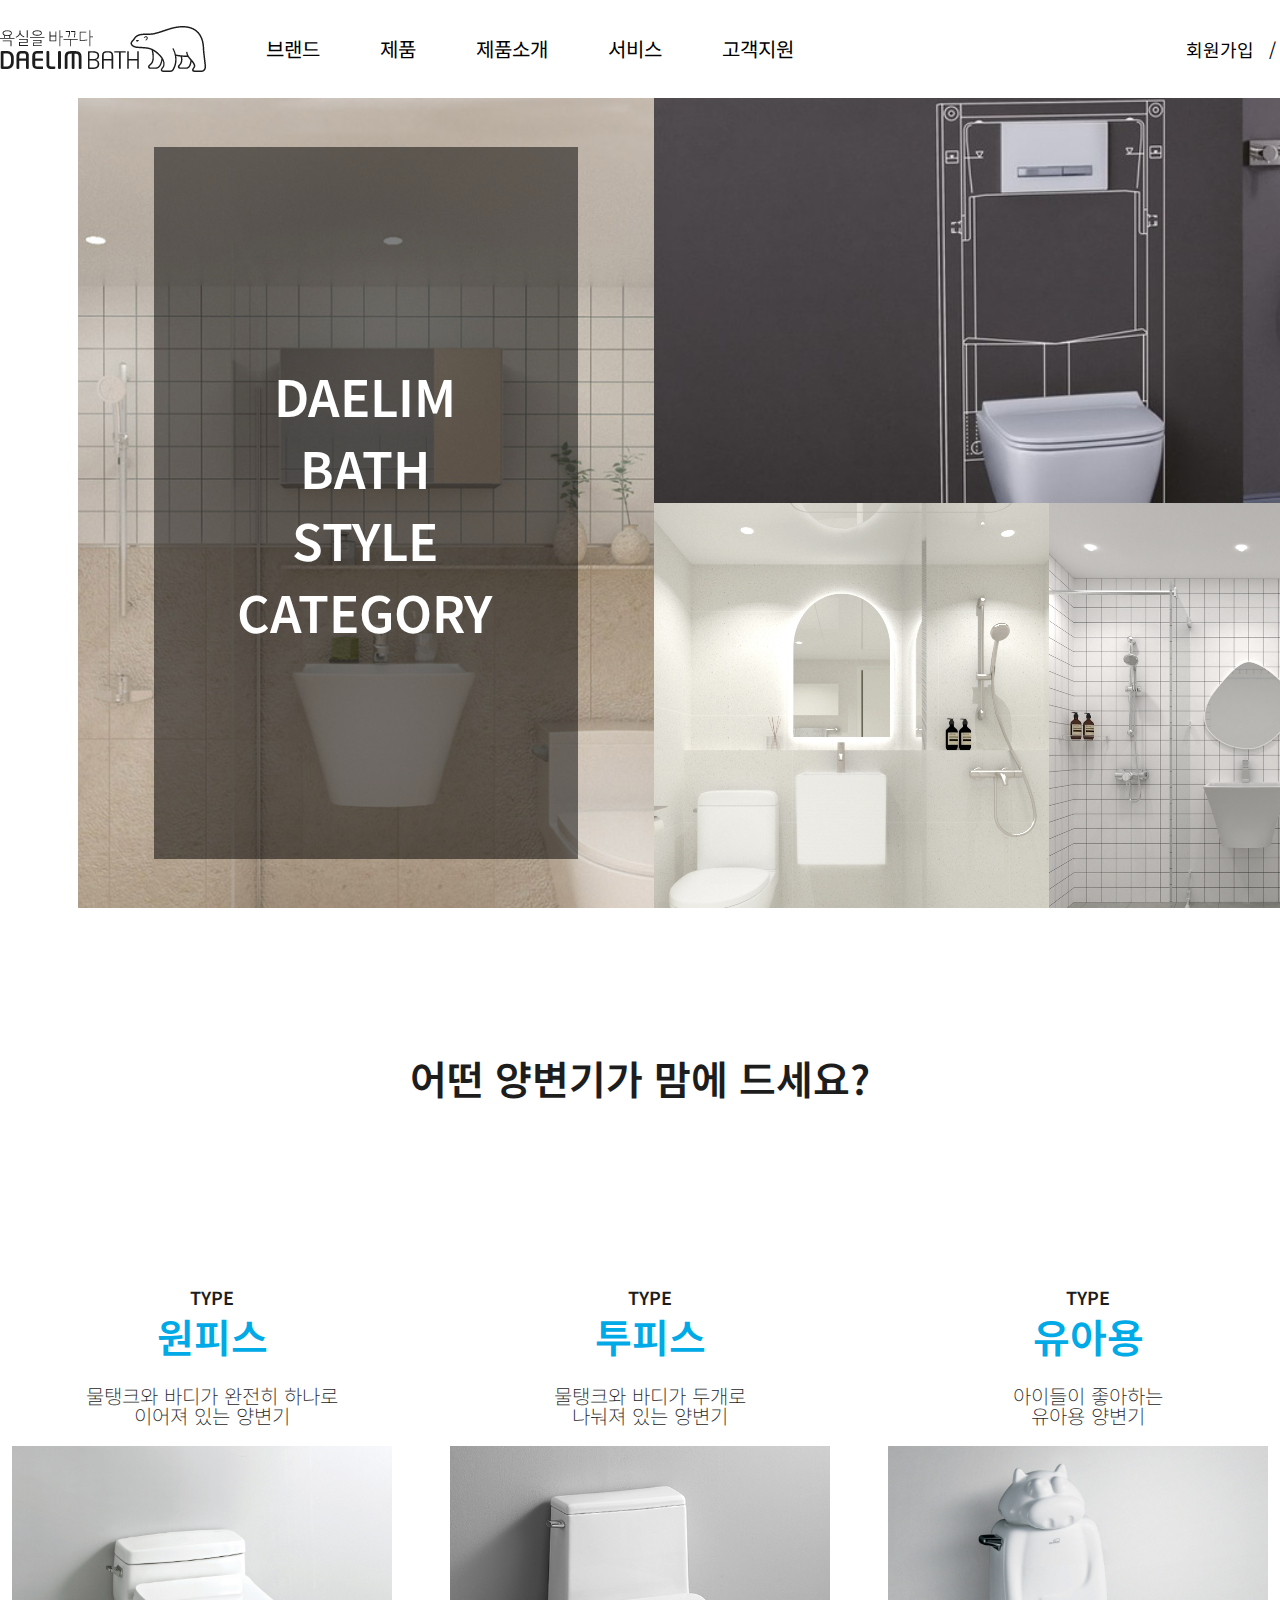
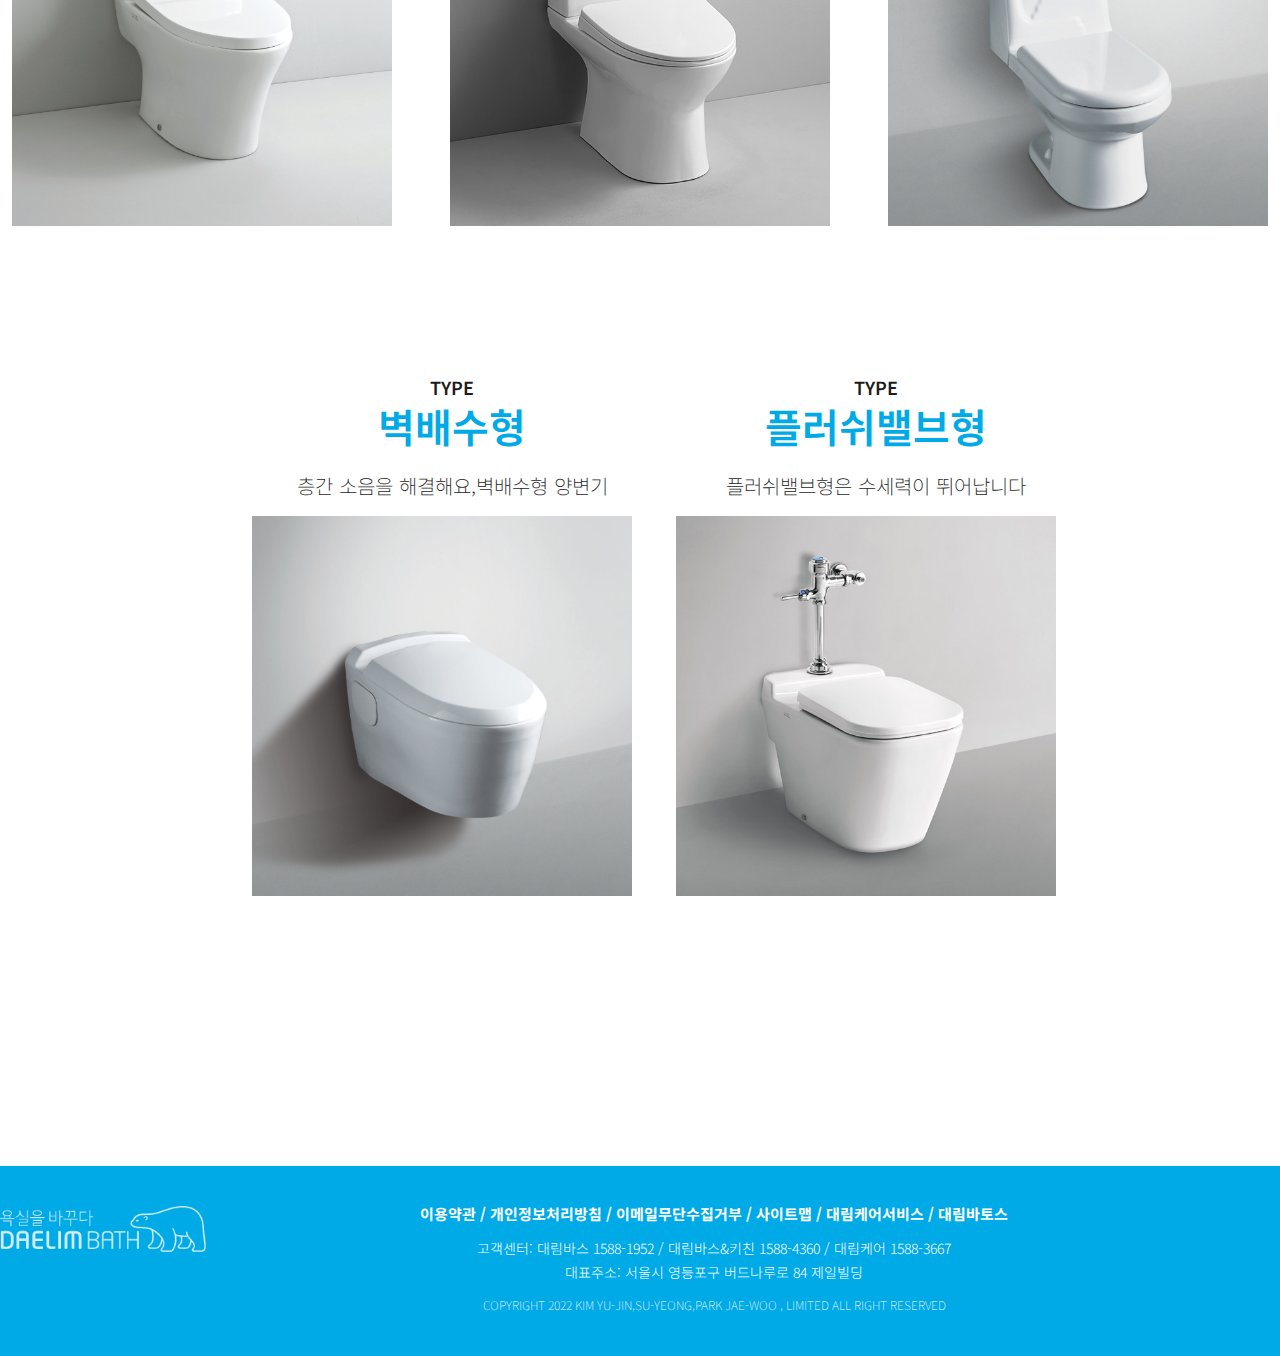
<file: sub/product explain/index.html>
<!DOCTYPE html>
<html lang="ko">
<head>
    <meta charset="UTF-8">
    <meta http-equiv="X-UA-Compatible" content="IE=edge">
    <meta name="viewport" content="width=device-width, initial-scale=1.0">
    <title>product explain</title>
    <link rel="preconnect" href="https://fonts.googleapis.com">
    <link rel="preconnect" href="https://fonts.gstatic.com" crossorigin>
    <link href="https://fonts.googleapis.com/css2?family=Jua&family=Noto+Sans+KR:wght@100;300;400;500;700;900&display=swap" rel="stylesheet">
    <link rel="stylesheet" href="../product explain/css/styles.css">
    <link rel="stylesheet" href="https://cdnjs.cloudflare.com/ajax/libs/font-awesome/6.1.1/css/all.min.css" integrity="sha512-KfkfwYDsLkIlwQp6LFnl8zNdLGxu9YAA1QvwINks4PhcElQSvqcyVLLD9aMhXd13uQjoXtEKNosOWaZqXgel0g==" crossorigin="anonymous" referrerpolicy="no-referrer" />
    
    
    


</head>
<body>
    <header>
        <div class="header_wrap">
            <div class="header_title">
                <a href="../../index.html"><div class="logo"></div></a>
        
                <ul class="menu_wrap_1">
                    <a href="../brand/index.html"><li>브랜드</li></a>
                    <a href="../product/index.html"><li>제품</li></a>
                    <a href="#"><li>제품소개</li></a>
                    <a href="../service/index.html"><li>서비스</li></a>
                    <a href="../customer suport/index.html"><li>고객지원</li></a>
                </ul>
            </div>
            

            <ul class="menu_wrap_2">
                <a href="#"><li>회원가입 / 로그인</li></a>
            </ul>
        </div>
       
    </header>
    <section>
        <section class="section_1">
           <div class="title_wrap">
               <div class="text_box">
                   <p>DAELIM<br>
                     BATH<br>
                     STYLE<br>
                     CATEGORY</p>
               </div>
           </div>
           <div class="sub_wrap">
               <div class="sub_box_wrap_1"></div>
               <div class="sub_box_wrap_2">
                   <div class="sub_box_1"></div>
                   <div class="sub_box_2"></div>
                   <div class="sub_box_3"></div>
               </div>
           </div>
           <!-- title_wrap end -->
        </section>
        <!-- section_1 end -->
    
        <section class="section_2">
            <div class="title_2">
                어떤 양변기가 맘에 드세요?
            </div>
            <div class="con_wrap">
                <div class="con">
                    <a>
                        <div class="type">TYPE</div>
                        <div class="product_names">원피스</div>
                        <div class="product_text">물탱크와 바디가 완전히 하나로<br>
                            이어져 있는 양변기</div>
                        <div class="bg">
                            <img src="../product explain/img/daelim1.jpg" alt="원피스 변기">
                        </div>
                    </a>
                </div>
                <!-- con end -->
                <div class="con">
                    <a>
                        <div class="type">TYPE</div>
                        <div class="product_names">투피스</div>
                        <div class="product_text">물탱크와 바디가 두개로<br>
                            나눠져 있는 양변기</div>
                        <div class="bg">
                            <img src="../product explain/img/daelim2.jpg" alt="투피스 변기">
                        </div>
                    </a>
                </div>
                <!-- con end -->
                <div class="con">
                    <a>
                        <div class="type">TYPE</div>
                        <div class="product_names">유아용</div>
                        <div class="product_text">아이들이 좋아하는<br>
                            유아용 양변기</div>
                        <div class="bg">
                            <img src="../product explain/img/daelim3.jpg" alt="유아용 변기">
                        </div>
                    </a>
                </div>
                <!-- con end --> 
            </div>    
        </section>
        <!-- section_2 end -->
    
        <section class="section_3">
            <div class="con_wrap_2">
                <div class="con">
                    <a>
                        <div class="type">TYPE</div>
                        <div class="product_names">벽배수형</div>
                        <div class="product_text">층간 소음을 해결해요,벽배수형 양변기</div>
                        <div class="bg">
                            <img src="../product explain/img/daelim4.jpg" alt="벽배수형 변기">
                        </div>
                    </a>
                </div>
                <!-- con end -->
                <div class="con">
                    <a>
                        <div class="type">TYPE</div>
                        <div class="product_names">플러쉬밸브형</div>
                        <div class="product_text">플러쉬밸브형은 수세력이 뛰어납니다</div>
                        <div class="bg">
                            <img src="../product explain/img/daelim5.jpg" alt="플러쉬밸브형">
                        </div>
                    </a>
                </div>
                <!-- con end -->
            </div>
        </section>  
        <!-- section_3 end  -->
    </section>        
    <!-- section end  -->

    <footer>
        <div class="footer_wrap">
            <div class="footer_logo"></div>
            <div class="footer_middle">
                <p class="footer_title">이용약관 / 개인정보처리방침 / 이메일무단수집거부 / 사이트맵 / 대림케어서비스 / 대림바토스</p>
                <p class="footer_call_1">고객센터: 대림바스 1588-1952 / 대림바스&키친 1588-4360 / 대림케어 1588-3667</p>
                <p class="footer_call_2">대표주소: 서울시 영등포구 버드나루로 84 제일빌딩</p>
                <p class="copyright">COPYRIGHT 2022 KIM YU-JIN,SU-YEONG,PARK JAE-WOO , LIMITED ALL RIGHT RESERVED</p>
            </div>
            <div class="footer_sns">
                <div class="footer_icon blog"><a href="https://blog.naver.com/daelim_bath"target="_blank"><i class="fa-brands fa-blogger-b"></i></a></div>
                <div class="footer_icon fb"><a href="https://www.facebook.com/daelimbath.co"target="_blank"><i class="fa-brands fa-facebook"></i></a></div>
                <div class="footer_icon ig"><a href="https://www.instagram.com/daelimbath/"target="_blank"><i class="fa-brands fa-instagram"></i></a></div>
                <div class="footer_icon youtube"><a href="https://www.youtube.com/user/daelimbnco"target="_blank"><i class="fa-brands fa-youtube"></i></a></div>
            </div>        
        </div>
      

    </footer>
    <!-- footer end -->
</body>
</html>
</file>
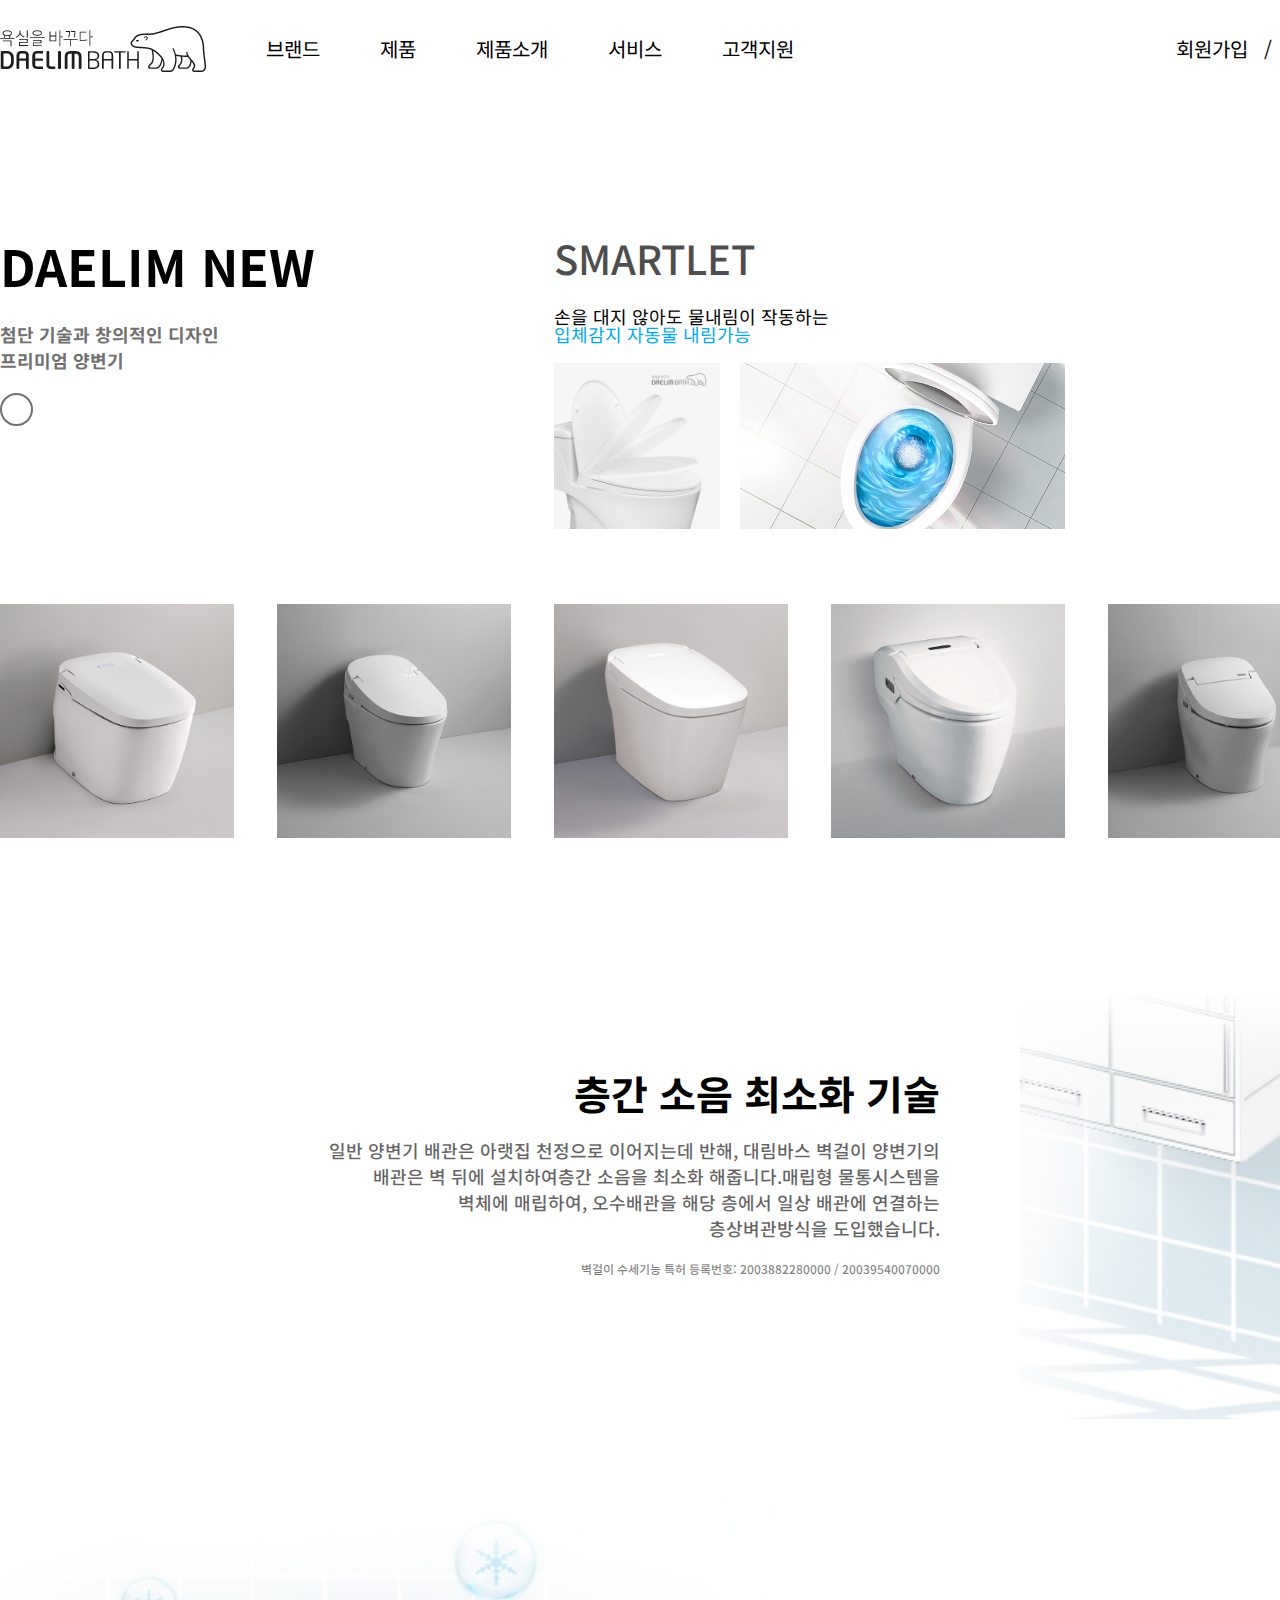
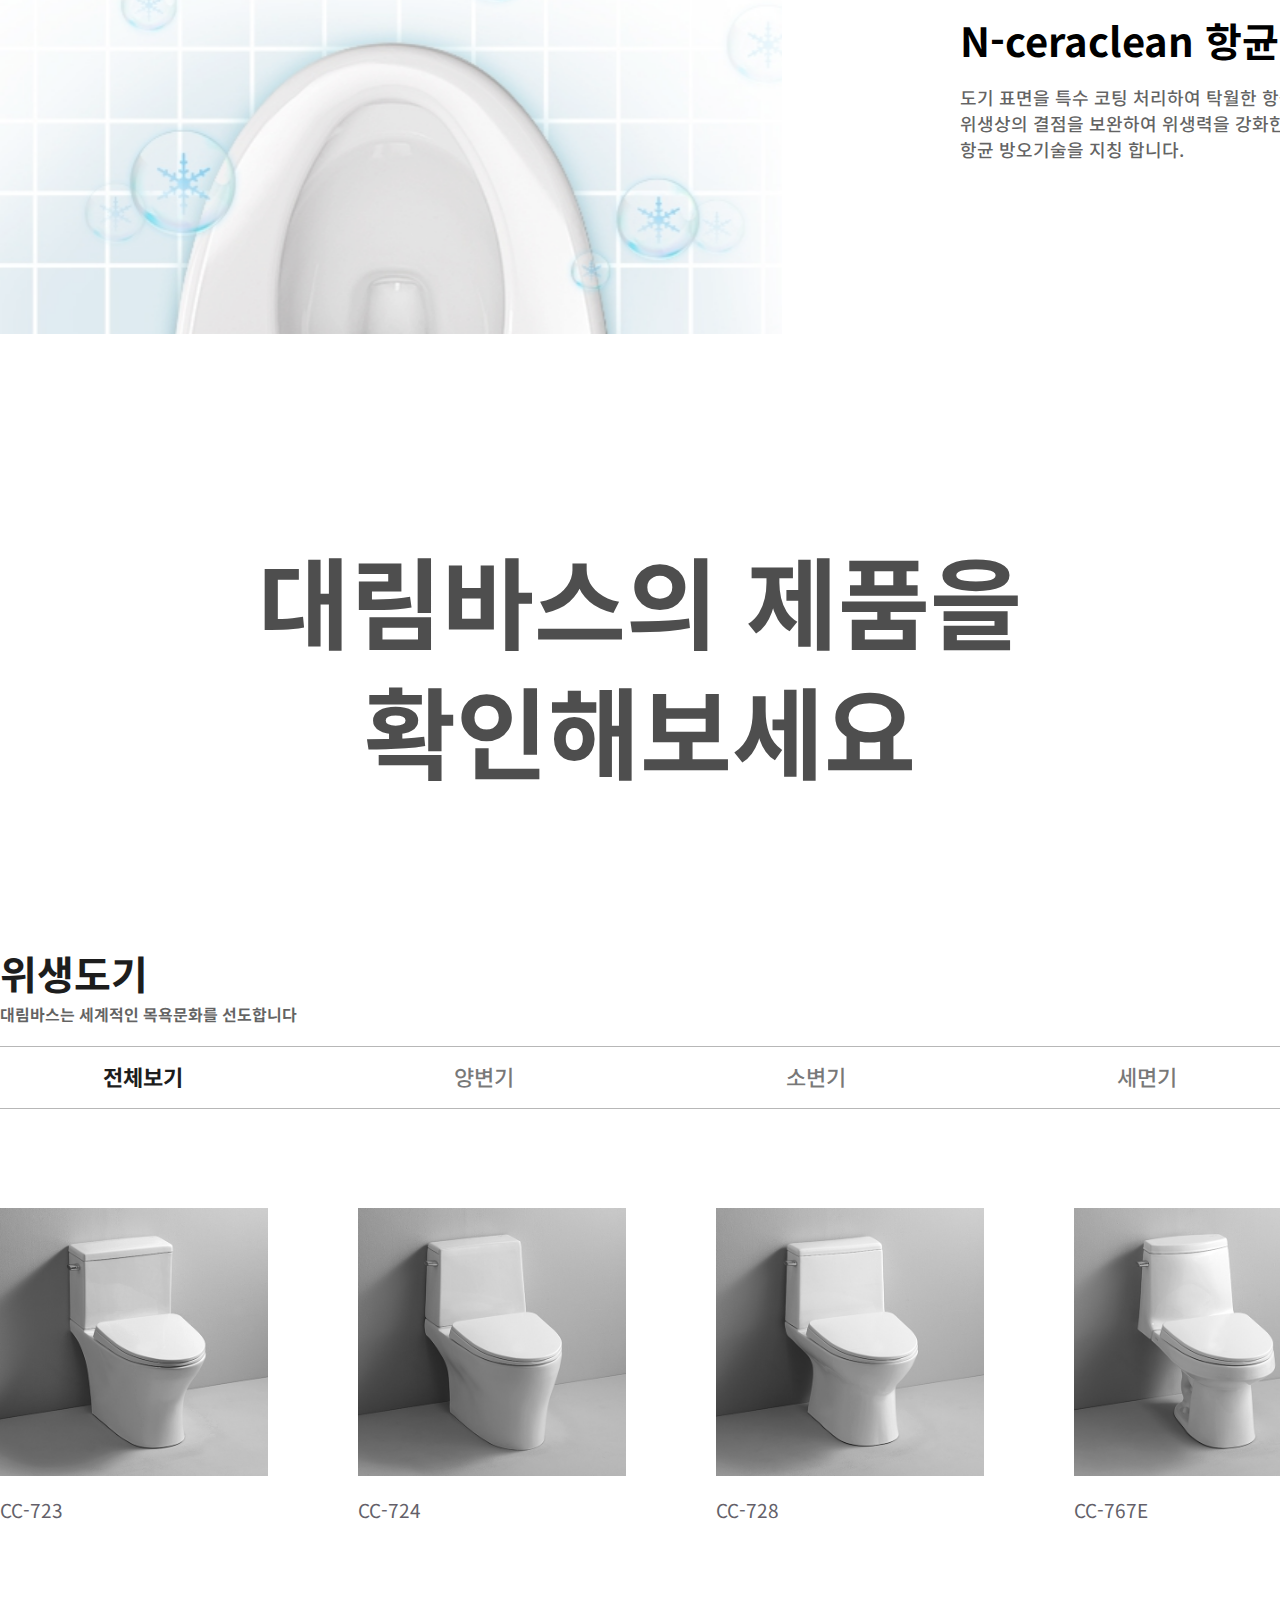
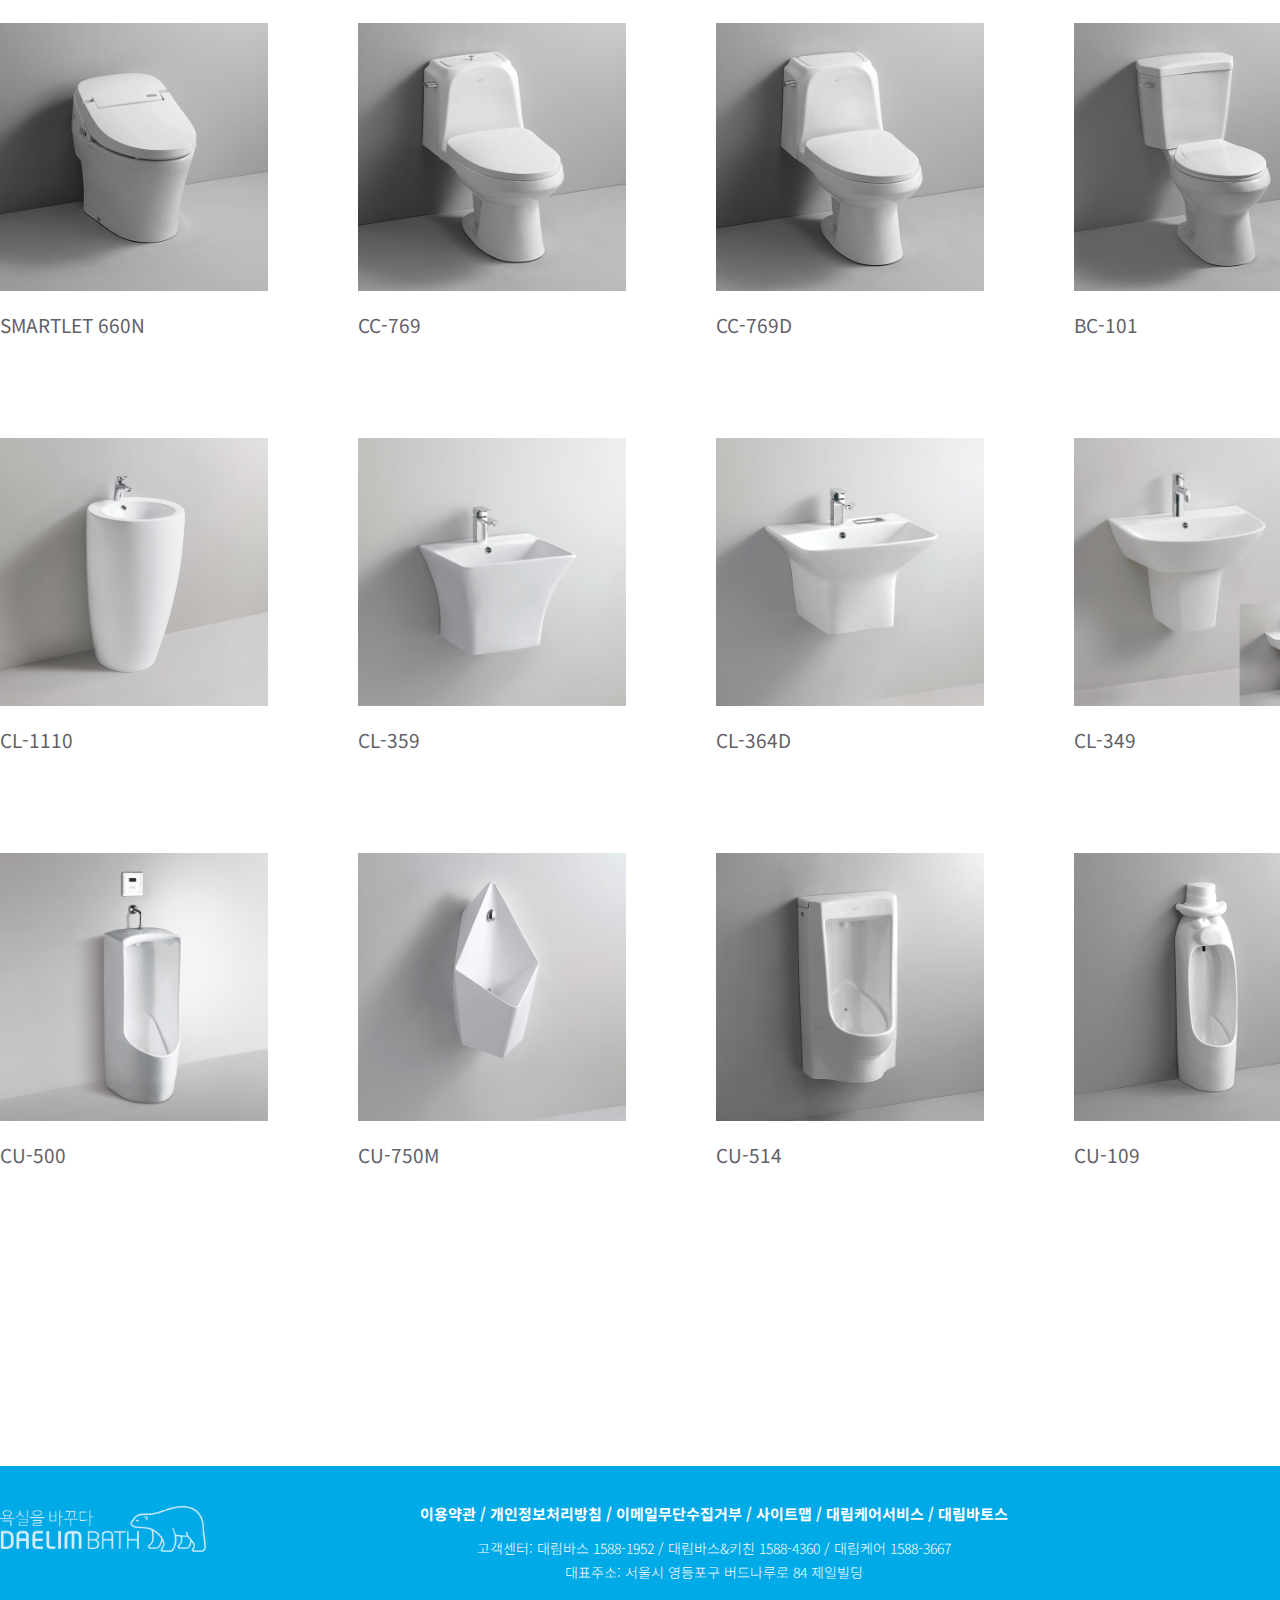
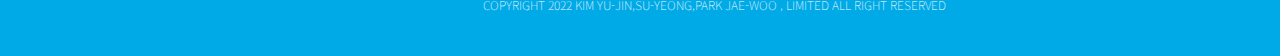
<file: sub/product/index.html>
<!DOCTYPE html>
<html lang="ko">
<head>
    <meta charset="UTF-8">
    <meta http-equiv="X-UA-Compatible" content="IE=edge">
    <meta name="viewport" content="width=device-width, initial-scale=1.0">
    <title>PRODUCT</title>
    <link rel="preconnect" href="https://fonts.googleapis.com">
    <link rel="preconnect" href="https://fonts.gstatic.com" crossorigin>
    <link href="https://fonts.googleapis.com/css2?family=Noto+Sans+KR:wght@100;300;400;500;700;900&display=swap" rel="stylesheet">
    <link rel="stylesheet" href="css/styles.css">
    <link rel="stylesheet" href="https://cdnjs.cloudflare.com/ajax/libs/font-awesome/6.1.1/css/all.min.css" integrity="sha512-KfkfwYDsLkIlwQp6LFnl8zNdLGxu9YAA1QvwINks4PhcElQSvqcyVLLD9aMhXd13uQjoXtEKNosOWaZqXgel0g==" crossorigin="anonymous" referrerpolicy="no-referrer" />
</head>
<body>
    <header>
        <div class="header_wrap">
            <div class="header_title">
                <a href="../../index.html"><div class="logo"></div></a>
        
                <ul class="menu_wrap_1">
                    <a href="../brand/index.html"><li>브랜드</li></a>
                    <a href="#"><li>제품</li></a>
                    <a href="../product explain/index.html"><li>제품소개</li></a>
                    <a href="../service/index.html"><li>서비스</li></a>
                    <a href="../customer suport/index.html"><li>고객지원</li></a>
                </ul>
            </div>
            

            <ul class="menu_wrap_2">
                <a href="#"><li>회원가입 / 로그인</li></a>
            </ul>
        </div>
       
    </header>

    <section class="section_1">
        <div class="title_wrap">
            <div class="title_1">
                <div class="main_title">
                    <h3>DAELIM NEW</h3>
                    <p>첨단 기술과 창의적인 디자인<br>프리미엄 양변기</p>
                    <div class="circle_logo"><i class="fa-solid fa-chevron-right"></i></div>
                </div>
            </div>
            <div class="title_2">
                <h3>SMARTLET</h3>
                <p>손을 대지 않아도 물내림이 작동하는<br><span>입체감지 자동물 내림가능</span></p>
                <div class="product_box_wrap">
                    <div class="product_box_1"></div>
                    <div class="product_box_2"></div>
                </div>
            </div>
        </div>

        <div class="best_product_wrap">
            <div class="best_product_1"></div>
            <div class="best_product_2"></div>
            <div class="best_product_3"></div>
            <div class="best_product_4"></div>
            <div class="best_product_5"></div>
        </div>
    </section>

    <section class="section_2">
        <div class="technology_wrap">
            <div class="technology_1">
                <div class="title_box_1">
                    <div class="title_3">
                        <h3>층간 소음 최소화 기술</h3>
                        <p>일반 양변기 배관은 아랫집 천정으로 이어지는데 반해, 대림바스 벽걸이 양변기의<br>
                           배관은 벽 뒤에 설치하여층간 소음을 최소화 해줍니다.매립형 물통시스템을<br>
                           벽체에 매립하여, 오수배관을 해당 층에서 일상 배관에 연결하는<br>
                           층상벼관방식을 도입했습니다.
                        </p>
                        <p>벽걸이 수세기능 특허 등록번호: 2003882280000 / 20039540070000</p>
                    </div>
                </div>
                <div class="technology_bg_1"></div>
            </div>
            <div class="technology_2">
                <div class="technology_bg_2"></div>
                <div class="title_box_2">
                    <div class="title_4">
                        <h3>N-ceraclean 항균방오기술</h3>
                        <p>도기 표면을 특수 코팅 처리하여 탁월한 항균기능고 방오 성능으로<br>
                            위생상의 결점을 보완하여 위생력을 강화한 대림 B&Co만의<br>항균 방오기술을 지칭 합니다.
                        </p>
                    </div>
                </div>
            </div>
        </div>
        
    </section>

    <setion class="section_3">
        <div class="title_5">
            <h1>대림바스의 제품을<br>확인해보세요</h1>
            <i class="fa-solid fa-chevron-down"></i>
        </div>
    </setion>

    <section class="section_4" id="section_4">
        <div class="title_6">
            <h3>위생도기</h3>
            <p>대림바스는 세계적인 목욕문화를 선도합니다</p>
        </div>

        <div class="product_menu_wrap">
            <div class="line_1"></div>
            <div class="product_menu">
                <p>전체보기</p>
                <p>양변기</p>
                <p>소변기</p>
                <p>세면기</p>
            </div>
            <div class="line_2"></div>
        </div>

        <div class="productAll_wrap">
            <div class="product_wrap_1">
                <div class="product_1">
                    <div class="bg_1"></div>
                    <p>CC-723</p>
                </div>
                <div class="product_2">
                    <div class="bg_1"></div>
                    <p>CC-724</p>
                </div>
                <div class="product_3">
                    <div class="bg_1"></div>
                    <p>CC-728</p>
                </div>
                <div class="product_4">
                    <div class="bg_1"></div>
                    <p>CC-767E</p>
                </div>
                
            </div>

            <div class="product_wrap_2">
                <div class="product_1">
                    <div class="bg_2"></div>
                    <p>SMARTLET 660N</p>
                </div>
                <div class="product_2">
                    <div class="bg_2"></div>
                    <p>CC-769</p>
                </div>
                <div class="product_3">
                    <div class="bg_2"></div>
                    <p>CC-769D</p>
                </div>
                <div class="product_4">
                    <div class="bg_2"></div>
                    <p>BC-101</p>
                </div>
                
            </div>

            <div class="product_wrap_3">
                <div class="product_1">
                    <div class="bg_3"></div>
                    <p>CL-1110</p>
                </div>
                <div class="product_2">
                    <div class="bg_3"></div>
                    <p>CL-359</p>
                </div>
                <div class="product_3">
                    <div class="bg_3"></div>
                    <p>CL-364D</p>
                </div>
                <div class="product_4">
                    <div class="bg_3"></div>
                    <p>CL-349</p>
                </div>
                
            </div>

            <div class="product_wrap_4">
                <div class="product_1">
                    <div class="bg_4"></div>
                    <p>CU-500</p>
                </div>
                <div class="product_2">
                    <div class="bg_4"></div>
                    <p>CU-750M</p>
                </div>
                <div class="product_3">
                    <div class="bg_4"></div>
                    <p>CU-514</p>
                </div>
                <div class="product_4">
                    <div class="bg_4"></div>
                    <p>CU-109</p>
                </div>

            </div>
            
        </div>
    </section>

    <footer>
        <div class="footer_wrap">
            <div class="footer_logo"></div>
            <div class="footer_middle">
                <p class="footer_title">이용약관 / 개인정보처리방침 / 이메일무단수집거부 / 사이트맵 / 대림케어서비스 / 대림바토스</p>
                <p class="footer_call_1">고객센터: 대림바스 1588-1952 / 대림바스&키친 1588-4360 / 대림케어 1588-3667</p>
                <p class="footer_call_2">대표주소: 서울시 영등포구 버드나루로 84 제일빌딩</p>
                <p class="copyright">COPYRIGHT 2022 KIM YU-JIN,SU-YEONG,PARK JAE-WOO , LIMITED ALL RIGHT RESERVED</p>
            </div>
            <div class="footer_sns">
                <div class="footer_icon blog"><a href="https://blog.naver.com/daelim_bath"target="_blank"><i class="fa-brands fa-blogger-b"></i></a></div>
                <div class="footer_icon fb"><a href="https://www.facebook.com/daelimbath.co"target="_blank"><i class="fa-brands fa-facebook"></i></a></div>
                <div class="footer_icon ig"><a href="https://www.instagram.com/daelimbath/"target="_blank"><i class="fa-brands fa-instagram"></i></a></div>
                <div class="footer_icon youtube"><a href="https://www.youtube.com/user/daelimbnco"target="_blank"><i class="fa-brands fa-youtube"></i></a></div>
            </div>        
        </div>
      

    </footer>
    
</body>
</html>
</file>
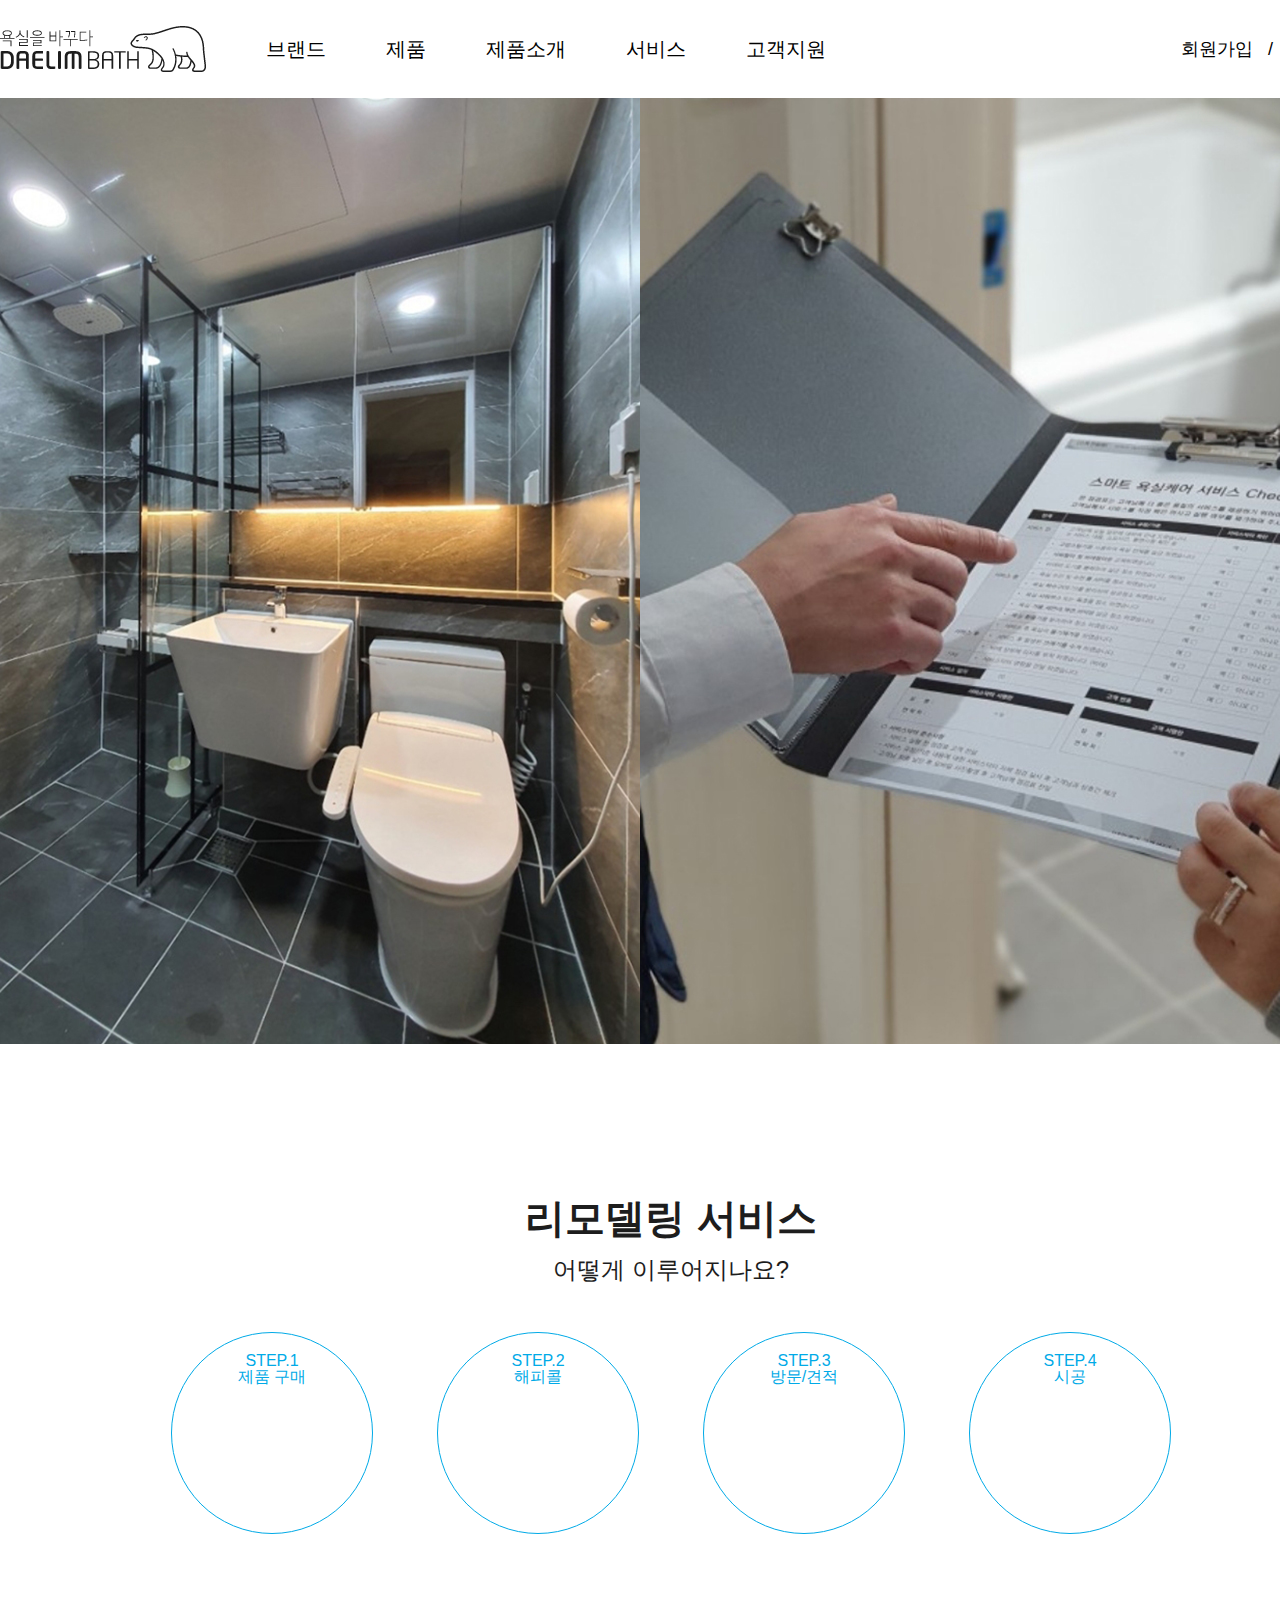
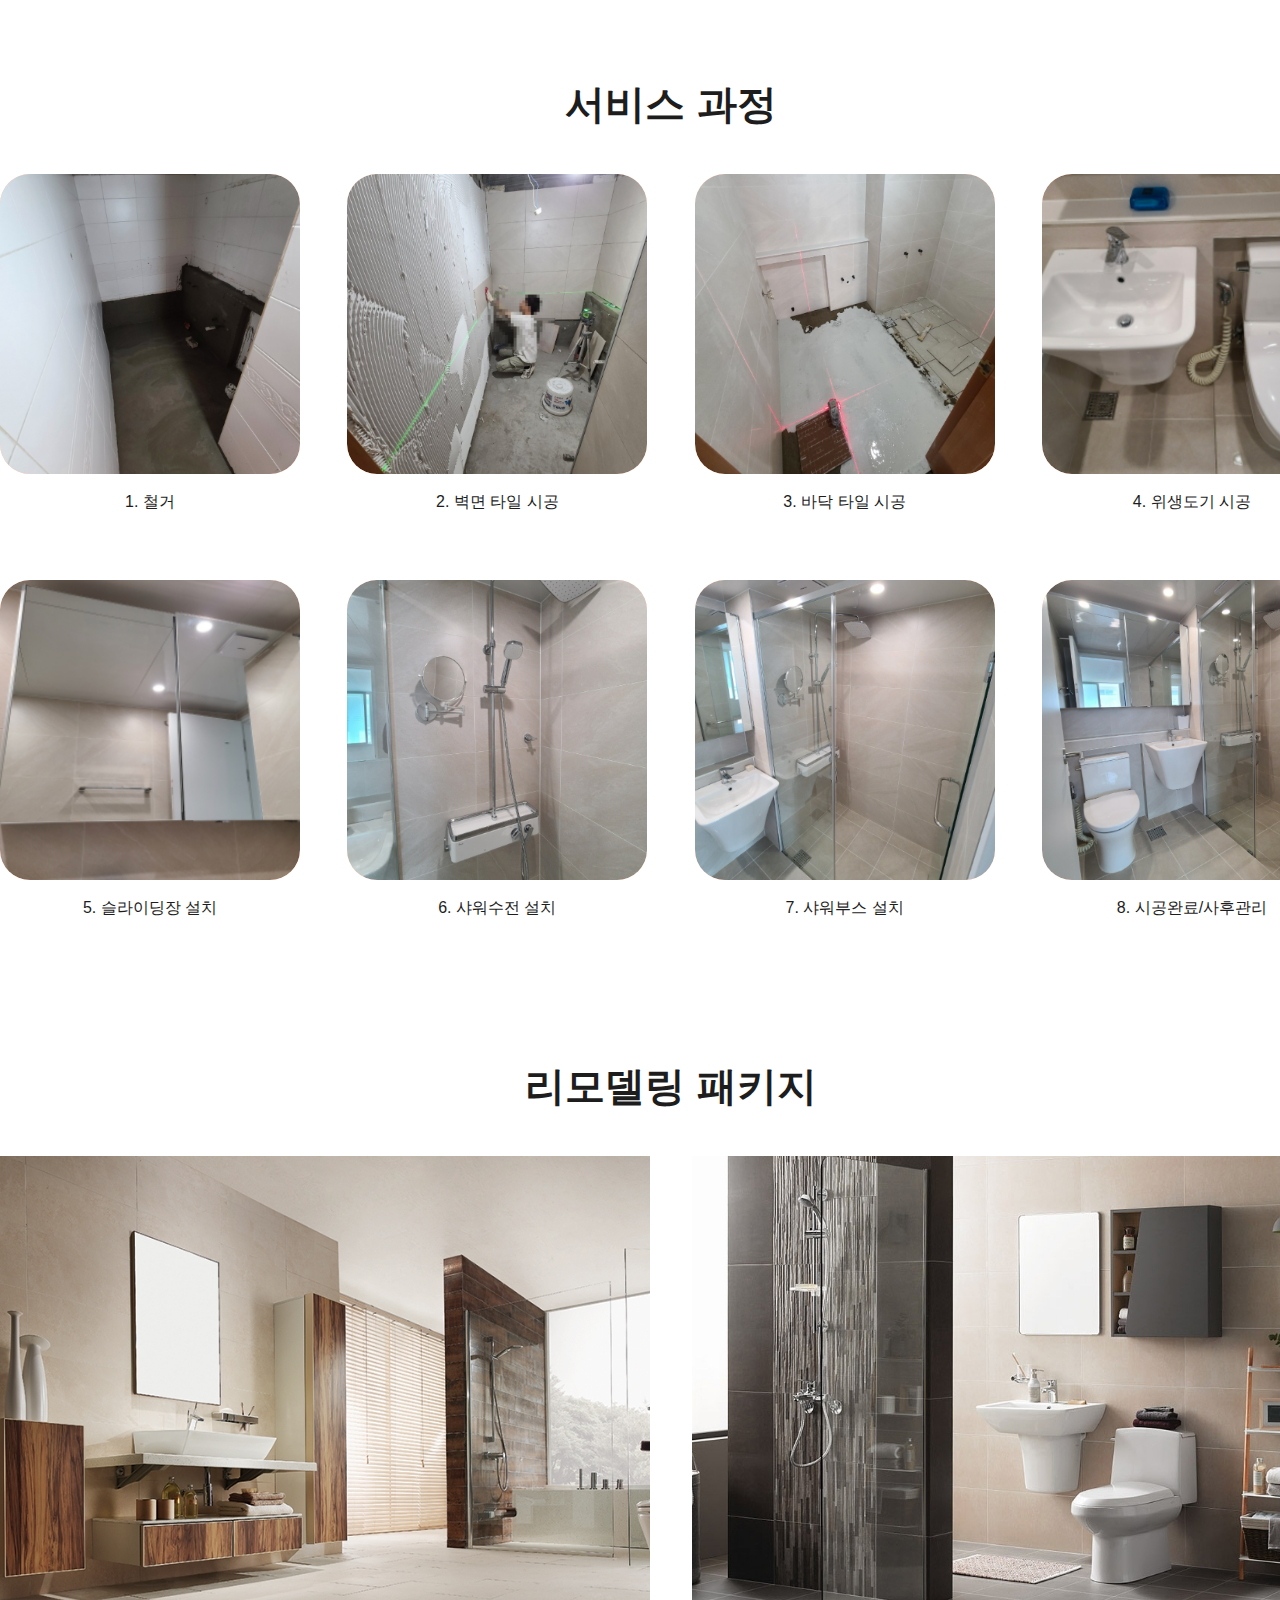
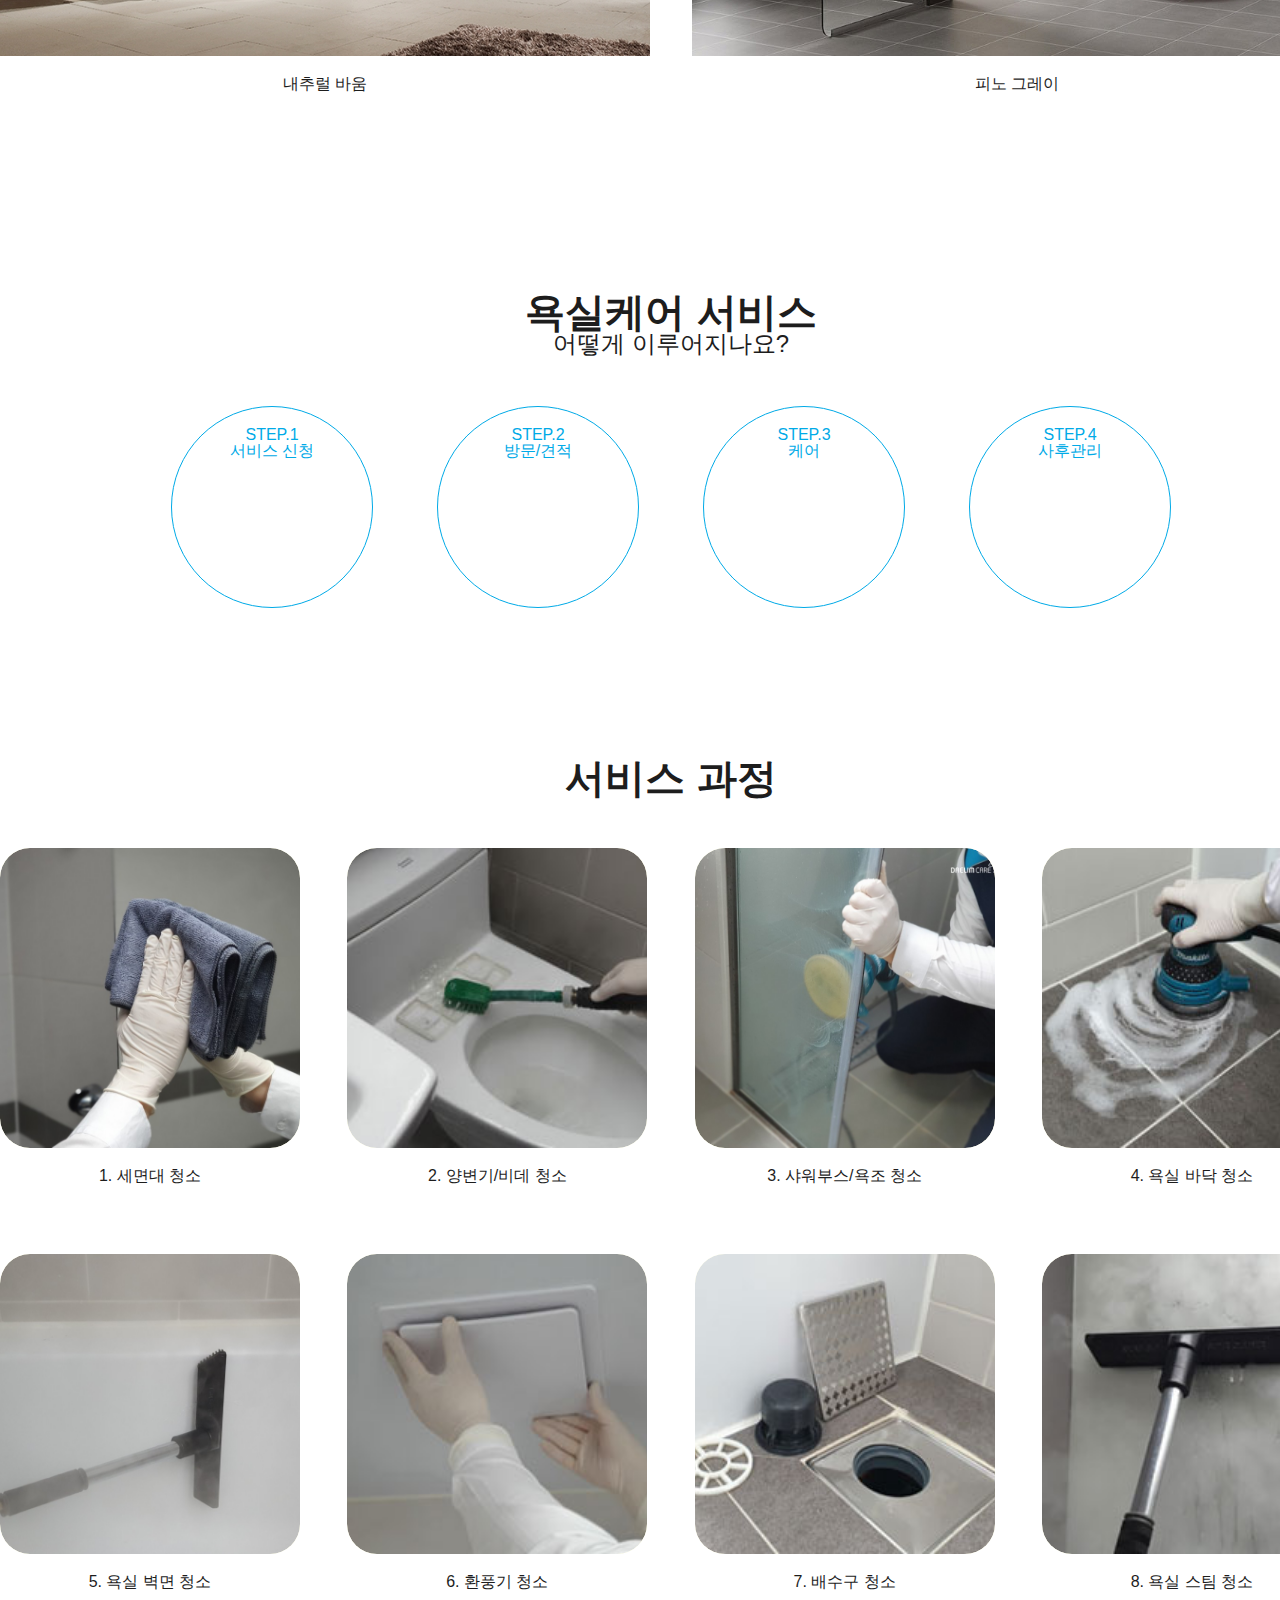
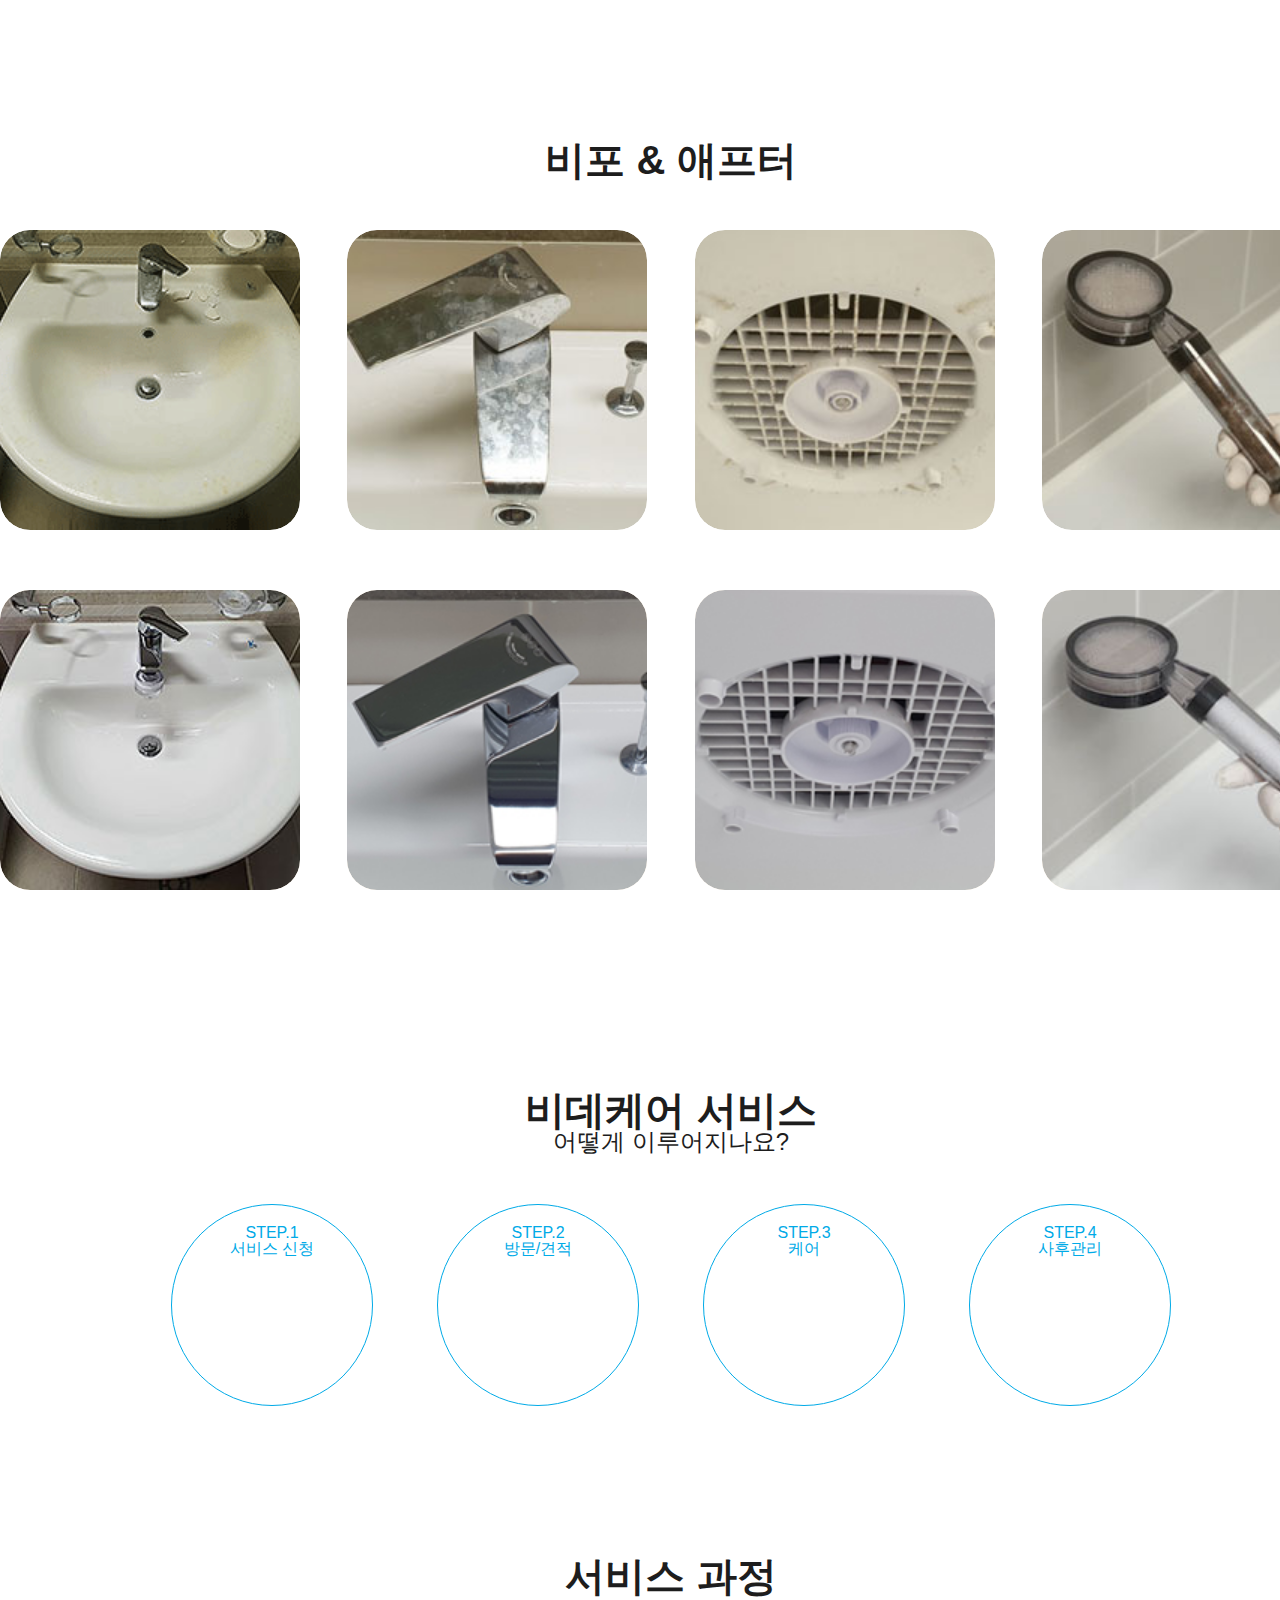
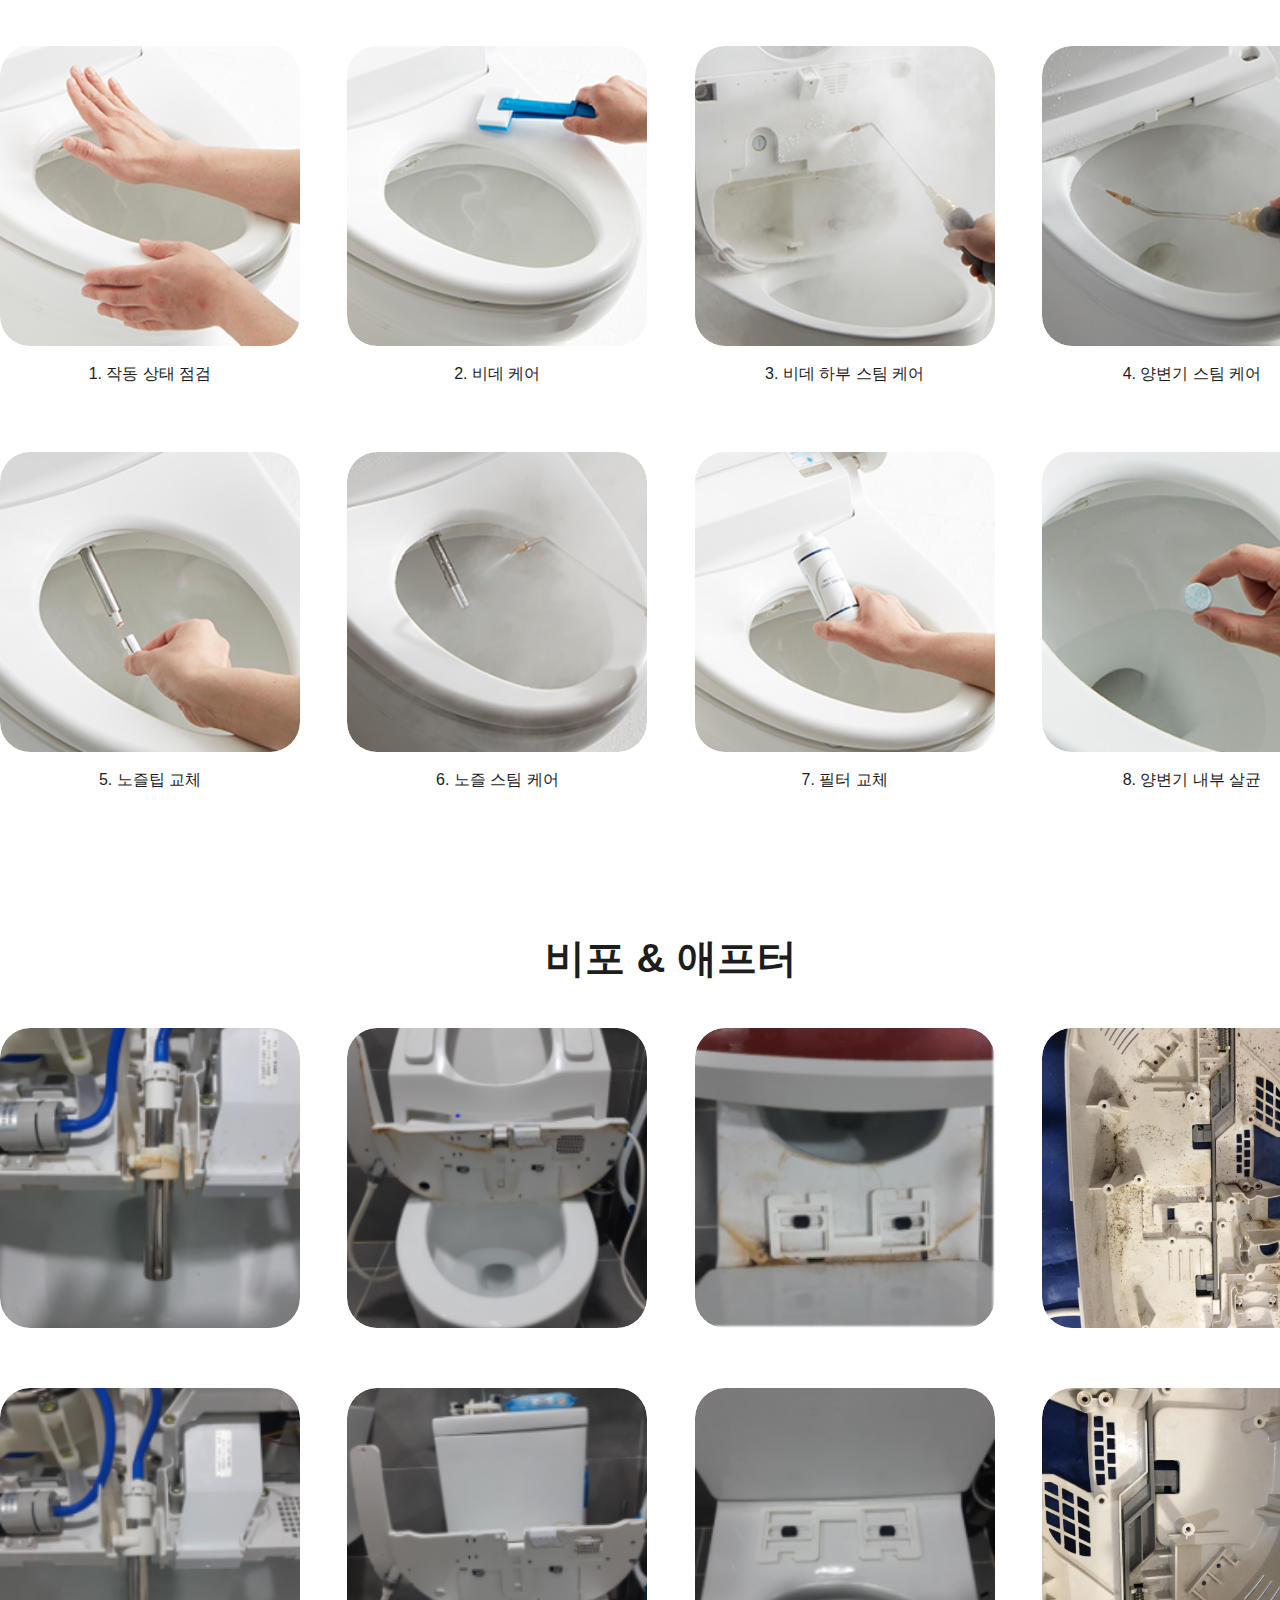
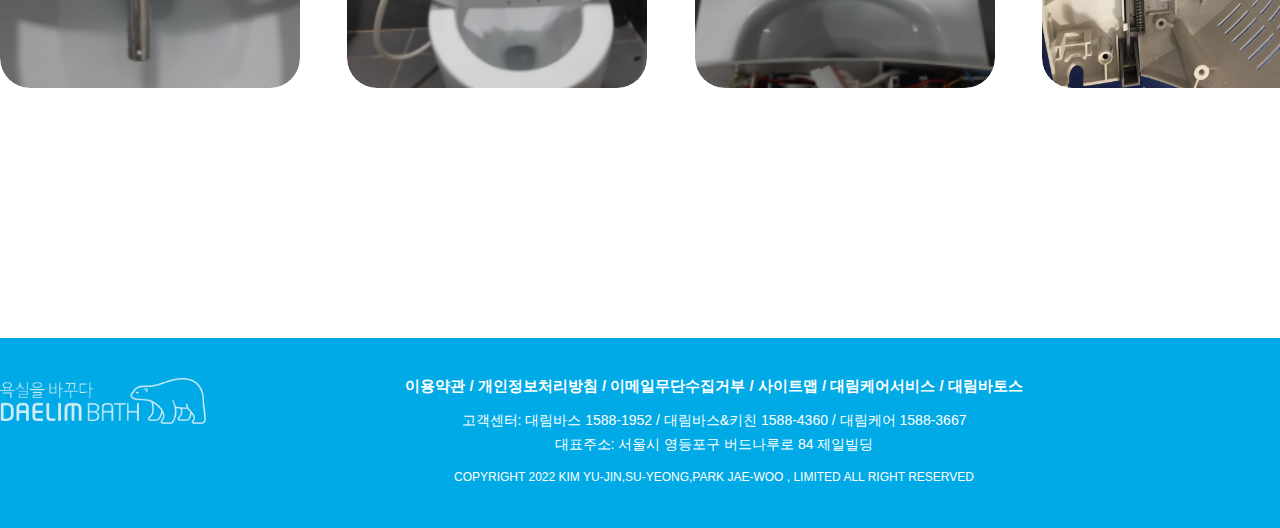
<file: sub/service/index.html>
<!DOCTYPE html>
<html lang="ko">
<head>
    <meta charset="UTF-8">
    <meta http-equiv="X-UA-Compatible" content="IE=edge">
    <meta name="viewport" content="width=device-width, initial-scale=1.0">
    <title>서비스</title>

    <link rel="stylesheet" href="../service/css/styles.css">
    <link rel="stylesheet" href="https://cdnjs.cloudflare.com/ajax/libs/font-awesome/6.1.1/css/all.min.css" integrity="sha512-KfkfwYDsLkIlwQp6LFnl8zNdLGxu9YAA1QvwINks4PhcElQSvqcyVLLD9aMhXd13uQjoXtEKNosOWaZqXgel0g==" crossorigin="anonymous" referrerpolicy="no-referrer" />

</head>
<body>
    <header>
        <div class="header_wrap">
            <div class="header_title">
                <a href="../../index.html"><div class="logo"></div></a>
        
                <ul class="menu_wrap_1">
                    <a href="../brand/index.html"><li>브랜드</li></a>
                    <a href="../product/index.html"><li>제품</li></a>
                    <a href="../product explain/index.html"><li>제품소개</li></a>
                    <a href="../service/index.html"><li>서비스</li></a>
                    <a href="../customer suport/index.html"><li>고객지원</li></a>
            </div>           
            <ul class="menu_wrap_2">
                <a href="#"><li>회원가입 / 로그인</li></a>
            </ul>
        </div>       
    </header>
    <!-- header end -->

    <section class="service_bn">
        <div class="banner_wrap">
           
            <div class="sv_bn bn_1">    
                <div class="bn_img bn_img1">
                    <div class="bn_img_black">
                        <a href="#remodeling">
                            <div class="bn_text">
                                <p>리모델링 서비스</p>
                            </div>
                        </a>
                    </div>
                </div> 
            </div>

            <div class="sv_bn bn_2">    
                <div class="bn_img bn_img2">
                    <div class="bn_img_black">
                        <a href="#bathroomcare">
                            <div class="bn_text">
                                <p>욕실케어 서비스</p>
                        </a>
                        </div>
                    </div>
                </div> 
            </div>

            <div class="sv_bn bn_3">    
                <div class="bn_img bn_img3">
                    <div class="bn_img_black">
                        <a href="#bidetcare">
                            <div class="bn_text">
                                <p>비데케어 서비스</p>
                            </div>
                        </a>
                 </div>              
                 </div>            
            </div>
    </section>

    <section class="section_1" id="remodeling">
        <div class="remodeling_wrap">
            <div class="re_sv_title">
                <h3>리모델링 서비스</h3>
                <p>어떻게 이루어지나요?</p>
            </div>

            <div class="service_step">
                <div class="sv_step svstep_1">
                    <div class="step_icon">
                        <i class="fa-solid fa-cart-plus"></i>
                        <p>STEP.1<br>제품 구매</p>
                    </div>                   
                </div>
                <i class="fa-solid fa-angle-right"></i>
                <div class="sv_step svstep_2">
                    <div class="step_icon">
                        <i class="fa-solid fa-headset"></i>   
                        <p>STEP.2<br/>해피콜</p>                     
                    </div>                   
                </div>
                <i class="fa-solid fa-angle-right"></i>
                <div class="sv_step svstep_3">
                    <div class="step_icon">
                        <i class="fa-solid fa-house-chimney"></i>
                        <p>STEP.3<br/>방문/견적</p>
                    </div>                    
                </div>
                <i class="fa-solid fa-angle-right"></i>
                <div class="sv_step svstep_4">
                    <div class="step_icon">
                        <i class="fa-solid fa-screwdriver-wrench"></i>
                        <p>STEP.4<br/>시공</p>
                    </div>                    
                </div>
            </div>

            <div class="service_course remo_course">
                    <h3>서비스 과정</h3>
                <div class="sv_course sv_course1-4">
                    <div class="cousrse_1 re_1">
                        <div class="re_img re_img1"></div>
                        <p>1. 철거</p>
                    </div>
                    <div class="cousrse_2 re_2">
                        <div class="re_img re_img2"></div>
                        <p>2. 벽면 타일 시공</p>
                    </div>
                    <div class="cousrse_3 re_3">
                        <div class="re_img re_img3"></div>
                        <p>3. 바닥 타일 시공</p>
                    </div>
                    <div class="cousrse_4 re_4">
                        <div class="re_img re_img4"></div>
                        <p>4. 위생도기 시공</p>
                    </div>                
                </div>

                <div class="sv_course sv_course5-8">
                    <div class="cousrse_5 re_5">
                        <div class="re_img re_img5"></div>
                        <p>5. 슬라이딩장 설치</p>
                    </div>
                    <div class="cousrse_6 re_6">
                        <div class="re_img re_img6"></div>
                        <p>6. 샤워수전 설치</p>
                    </div>
                    <div class="cousrse_7 re_7">
                        <div class="re_img re_img7"></div>
                        <p>7. 샤워부스 설치</p>
                    </div>
                    <div class="cousrse_8 re_8">
                        <div class="re_img re_img8"></div>
                        <p>8. 시공완료/사후관리</p>
                    </div>              
                </div>

                <div class="remodeling_pk">
                    <h2>리모델링 패키지</h2>
                        <div class="pk_wrap">
                            <div class="pk pk_1">
                                <div class="pk_img pk_img1"></div>
                                <p>내추럴 바움</p>
                            </div>
                            <div class="pk pk_2">
                                <div class="pk_img pk_img2"></div>
                                <p>피노 그레이</p>
                            </div>
                        </div> 
                </div>
            </div>
        </div>

    </section>
    <!-- section_1 end -->

    <section class="section_2" id="bathroomcare">
        <div class="bathcare_wrap">
            <div class="bath_sv_title">
                <h3>욕실케어 서비스</h3>
                <p>어떻게 이루어지나요?</p>
            </div>

            <div class="service_step">
                <div class="sv_step svstep_1">
                    <div class="step_icon">
                        <i class="fa-solid fa-list-check"></i>
                        <p>STEP.1<br>서비스 신청</p>
                    </div>                   
                </div>
                <i class="fa-solid fa-angle-right"></i>
                <div class="sv_step svstep_2">
                    <div class="step_icon">
                        <i class="fa-solid fa-user-check"></i>  
                        <p>STEP.2<br/>방문/견적</p>                   
                    </div>                    
                </div>
                <i class="fa-solid fa-angle-right"></i>
                <div class="sv_step svstep_3">
                    <div class="step_icon">
                        <i class="fa-solid fa-hand-sparkles"></i>
                        <p>STEP.3<br/>케어</p>
                    </div>                    
                </div>
                <i class="fa-solid fa-angle-right"></i>
                <div class="sv_step svstep_4">
                    <div class="step_icon">
                        <i class="fa-solid fa-gear"></i>
                        <p>STEP.4<br/>사후관리</p>
                    </div>                    
                </div>
            </div>

            <div class="service_course bath_course">
                <h3>서비스 과정</h3>
            <div class="sv_course sv_course1-4 bath1-4">
                <div class="cousrse_1 bath_1">
                    <div class="bath_img bath_img1"></div>
                    <p>1. 세면대 청소</p>
                </div>
                <div class="cousrse_2 bath_2">
                    <div class="bath_img bath_img2"></div>
                    <p>2. 양변기/비데 청소</p>
                </div>
                <div class="cousrse_3 bath_3">
                    <div class="bath_img bath_img3"></div>
                    <p>3. 샤워부스/욕조 청소</p>
                </div>
                <div class="cousrse_4 bath_4">
                    <div class="bath_img bath_img4"></div>
                    <p>4. 욕실 바닥 청소</p>
                </div>                
            </div>

            <div class="sv_course sv_course5-8 bath5-8">
                <div class="cousrse_5 bath_5">
                    <div class="bath_img bath_img5"></div>
                    <p>5. 욕실 벽면 청소</p>
                </div>
                <div class="cousrse_6 bath_6">
                    <div class="bath_img bath_img6"></div>
                    <p>6. 환풍기 청소</p>
                </div>
                <div class="cousrse_7 bath_7">
                    <div class="bath_img bath_img7"></div>
                    <p>7. 배수구 청소</p>
                </div>
                <div class="cousrse_8 bath_8">
                    <div class="bath_img bath_img8"></div>
                    <p>8. 욕실 스팀 청소</p>
                </div>              
            </div>
            <div class="bath_be_after">
                <h3>비포 & 애프터</h3>
                <div class="bath_bewrap">
                    <div class="bath_before">
                        <div class="before_after bath_be">
                            <div class="bath_be_img bath_be_1"></div>
                        </div>
                        <div class="before_after bath_be">
                            <div class="bath_be_img bath_be_2"></div>
                        </div>
                        <div class="before_after bath_be">
                            <div class="bath_be_img bath_be_3"></div>
                        </div>
                        <div class="before_after bath_be">
                            <div class="bath_be_img bath_be_4"></div>
                        </div>
                    </div>
                    <div class="before_icon">
                        <i class="fa-solid fa-circle-arrow-down"></i>
                        <i class="fa-solid fa-circle-arrow-down"></i>
                        <i class="fa-solid fa-circle-arrow-down"></i>
                        <i class="fa-solid fa-circle-arrow-down"></i>
                    </div>
                    <div class="bath_after">
                        <div class="before_after bath_af">
                            <div class="bath_after_img bath_af_1"></div>
                        </div>
                        <div class="before_after bath_af">
                            <div class="bath_after_img bath_af_2"></div>
                        </div>
                        <div class="before_after bath_af">
                            <div class="bath_after_img bath_af_3"></div>
                        </div>
                        <div class="before_after bath_af">
                            <div class="bath_after_img bath_af_4"></div>
                        </div>
                    </div>
            </div>
    </section>
<!-- section_2 end -->
    <section class="section_3" id="bidetcare"> 
            <div class="bidetcare_wrap">
                <div class="bidet_sv_title">
                    <h3>비데케어 서비스</h3>
                    <p>어떻게 이루어지나요?</p>
                </div>
    
                <div class="service_step">
                    <div class="sv_step svstep_1">
                        <div class="step_icon">
                            <i class="fa-solid fa-list-check"></i>
                            <p>STEP.1<br>서비스 신청</p>
                        </div>                        
                    </div>
                    <i class="fa-solid fa-angle-right"></i>
                    <div class="sv_step svstep_2">
                        <div class="step_icon">
                            <i class="fa-solid fa-user-check"></i>      
                            <p>STEP.2<br/>방문/견적</p>               
                        </div>                        
                    </div>
                    <i class="fa-solid fa-angle-right"></i>
                    <div class="sv_step svstep_3">
                        <div class="step_icon">
                            <i class="fa-solid fa-hand-sparkles"></i>
                            <p>STEP.3<br/>케어</p>
                        </div>                        
                    </div>
                    <i class="fa-solid fa-angle-right"></i>
                    <div class="sv_step svstep_4">
                        <div class="step_icon">
                            <i class="fa-solid fa-gear"></i>
                            <p>STEP.4<br/>사후관리</p>
                        </div>                        
                    </div>
                </div>
                <div class="service_course bidet_course">
                    <h3>서비스 과정</h3>
                <div class="sv_course sv_course1-4 bidet1-4">
                    <div class="cousrse_1 bidet_1">
                        <div class="bidet_img bidet_img1"></div>
                        <p>1. 작동 상태 점검</p>
                    </div>
                    <div class="cousrse_2 bidet_2">
                        <div class="bidet_img bidet_img2"></div>
                        <p>2. 비데 케어</p>
                    </div>
                    <div class="cousrse_3 bidet_3">
                        <div class="bidet_img bidet_img3"></div>
                        <p>3. 비데 하부 스팀 케어</p>
                    </div>
                    <div class="cousrse_4 bidet_4">
                        <div class="bidet_img bidet_img4"></div>
                        <p>4. 양변기 스팀 케어</p>
                    </div>                
                </div>
    
                <div class="sv_course sv_course5-8 bidet5-8">
                    <div class="cousrse_5 bidet_5">
                        <div class="bidet_img bidet_img5"></div>
                        <p>5. 노즐팁 교체</p>
                    </div>
                    <div class="cousrse_6 bidet_6">
                        <div class="bidet_img bidet_img6"></div>
                        <p>6. 노즐 스팀 케어</p>
                    </div>
                    <div class="cousrse_7 bidet_7">
                        <div class="bidet_img bidet_img7"></div>
                        <p>7. 필터 교체</p>
                    </div>
                    <div class="cousrse_8 bidet_8">
                        <div class="bidet_img bidet_img8"></div>
                        <p>8. 양변기 내부 살균</p>
                    </div>              
                </div>

                <div class="bidet_be_after">
                    <h3>비포 & 애프터</h3>
                    <div class="bidet_bewrap">
                        <div class="bidet_before">
                            <div class="before_after bidet_be">
                                <div class="bidet_be_img bidet_be_1"></div>
                            </div>
                            <div class="before_after bidet_be">
                                <div class="bidet_be_img bidet_be_2"></div>
                            </div>
                            <div class="before_after bidet_be">
                                <div class="bidet_be_img bidet_be_3"></div>
                            </div>
                            <div class="before_after bidet_be">
                                <div class="bidet_be_img bidet_be_4"></div>
                            </div>
                        </div>
                        <div class="before_icon">
                            <i class="fa-solid fa-circle-arrow-down"></i>
                            <i class="fa-solid fa-circle-arrow-down"></i>
                            <i class="fa-solid fa-circle-arrow-down"></i>
                            <i class="fa-solid fa-circle-arrow-down"></i>
                        </div>
                        <div class="bidet_after">
                            <div class="before_after bidet_af">
                                <div class="bidet_af_img bidet_af_1"></div>
                            </div>
                            <div class="before_after bidet_af">
                                <div class="bidet_af_img bidet_af_2"></div>
                            </div>
                            <div class="before_after bidet_af">
                                <div class="bidet_af_img bidet_af_3"></div>
                            </div>
                            <div class="before_after bidet_af">
                                <div class="bidet_af_img bidet_af_4"></div>
                            </div>
                        </div>
                </div>

    </section>


    <footer>
        <div class="footer_wrap">
            <div class="footer_logo"></div>
            <div class="footer_middle">
                <p class="footer_title">이용약관 / 개인정보처리방침 / 이메일무단수집거부 / 사이트맵 / 대림케어서비스 / 대림바토스</p>
                <p class="footer_call_1">고객센터: 대림바스 1588-1952 / 대림바스&키친 1588-4360 / 대림케어 1588-3667</p>
                <p class="footer_call_2">대표주소: 서울시 영등포구 버드나루로 84 제일빌딩</p>
                <p class="copyright">COPYRIGHT 2022 KIM YU-JIN,SU-YEONG,PARK JAE-WOO , LIMITED ALL RIGHT RESERVED</p>
            </div>
            <div class="footer_sns">
                <div class="footer_icon blog"><a href="https://blog.naver.com/daelim_bath"target="_blank"><i class="fa-brands fa-blogger-b"></i></a></div>
                <div class="footer_icon fb"><a href="https://www.facebook.com/daelimbath.co"target="_blank"><i class="fa-brands fa-facebook"></i></a></div>
                <div class="footer_icon ig"><a href="https://www.instagram.com/daelimbath/"target="_blank"><i class="fa-brands fa-instagram"></i></a></div>
                <div class="footer_icon youtube"><a href="https://www.youtube.com/user/daelimbnco"target="_blank"><i class="fa-brands fa-youtube"></i></a></div>
            </div>        
        </div>     

    </footer>
    <!-- footer end -->
    
</body>
</html>
</file>
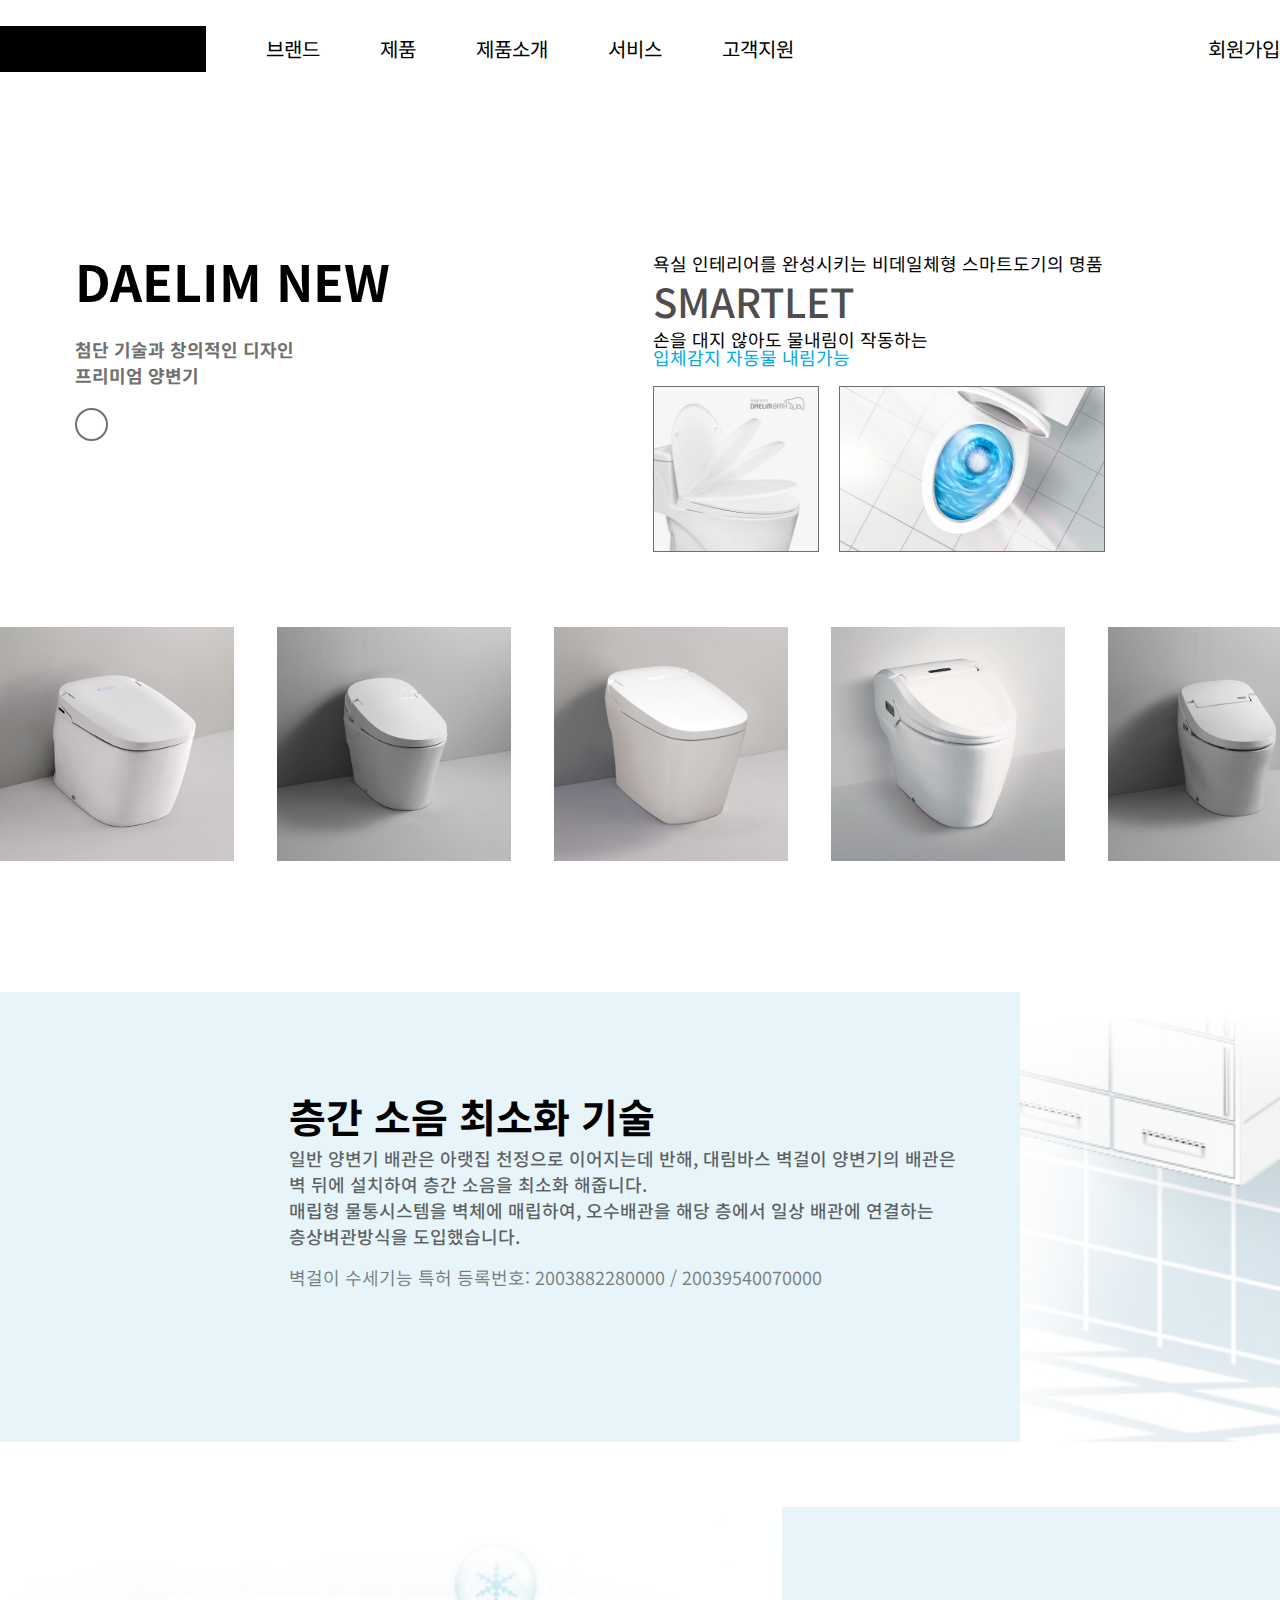
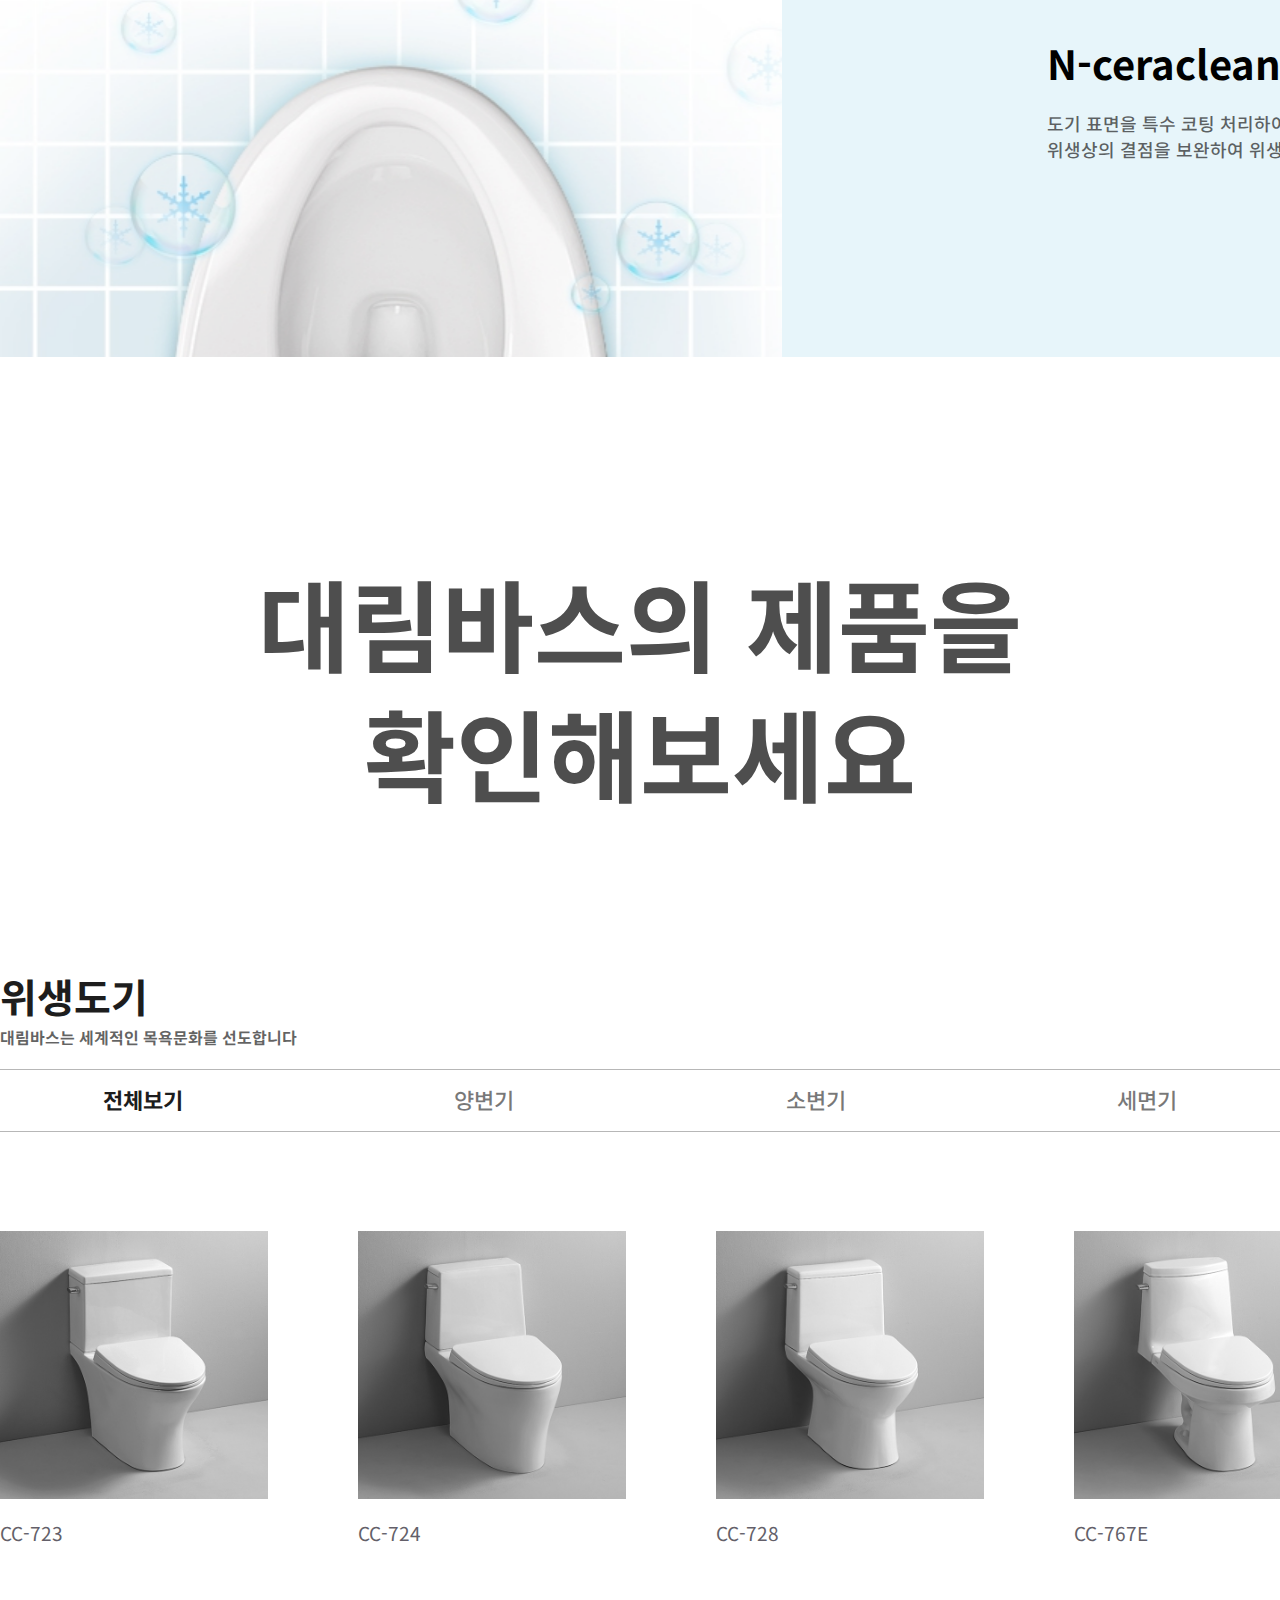
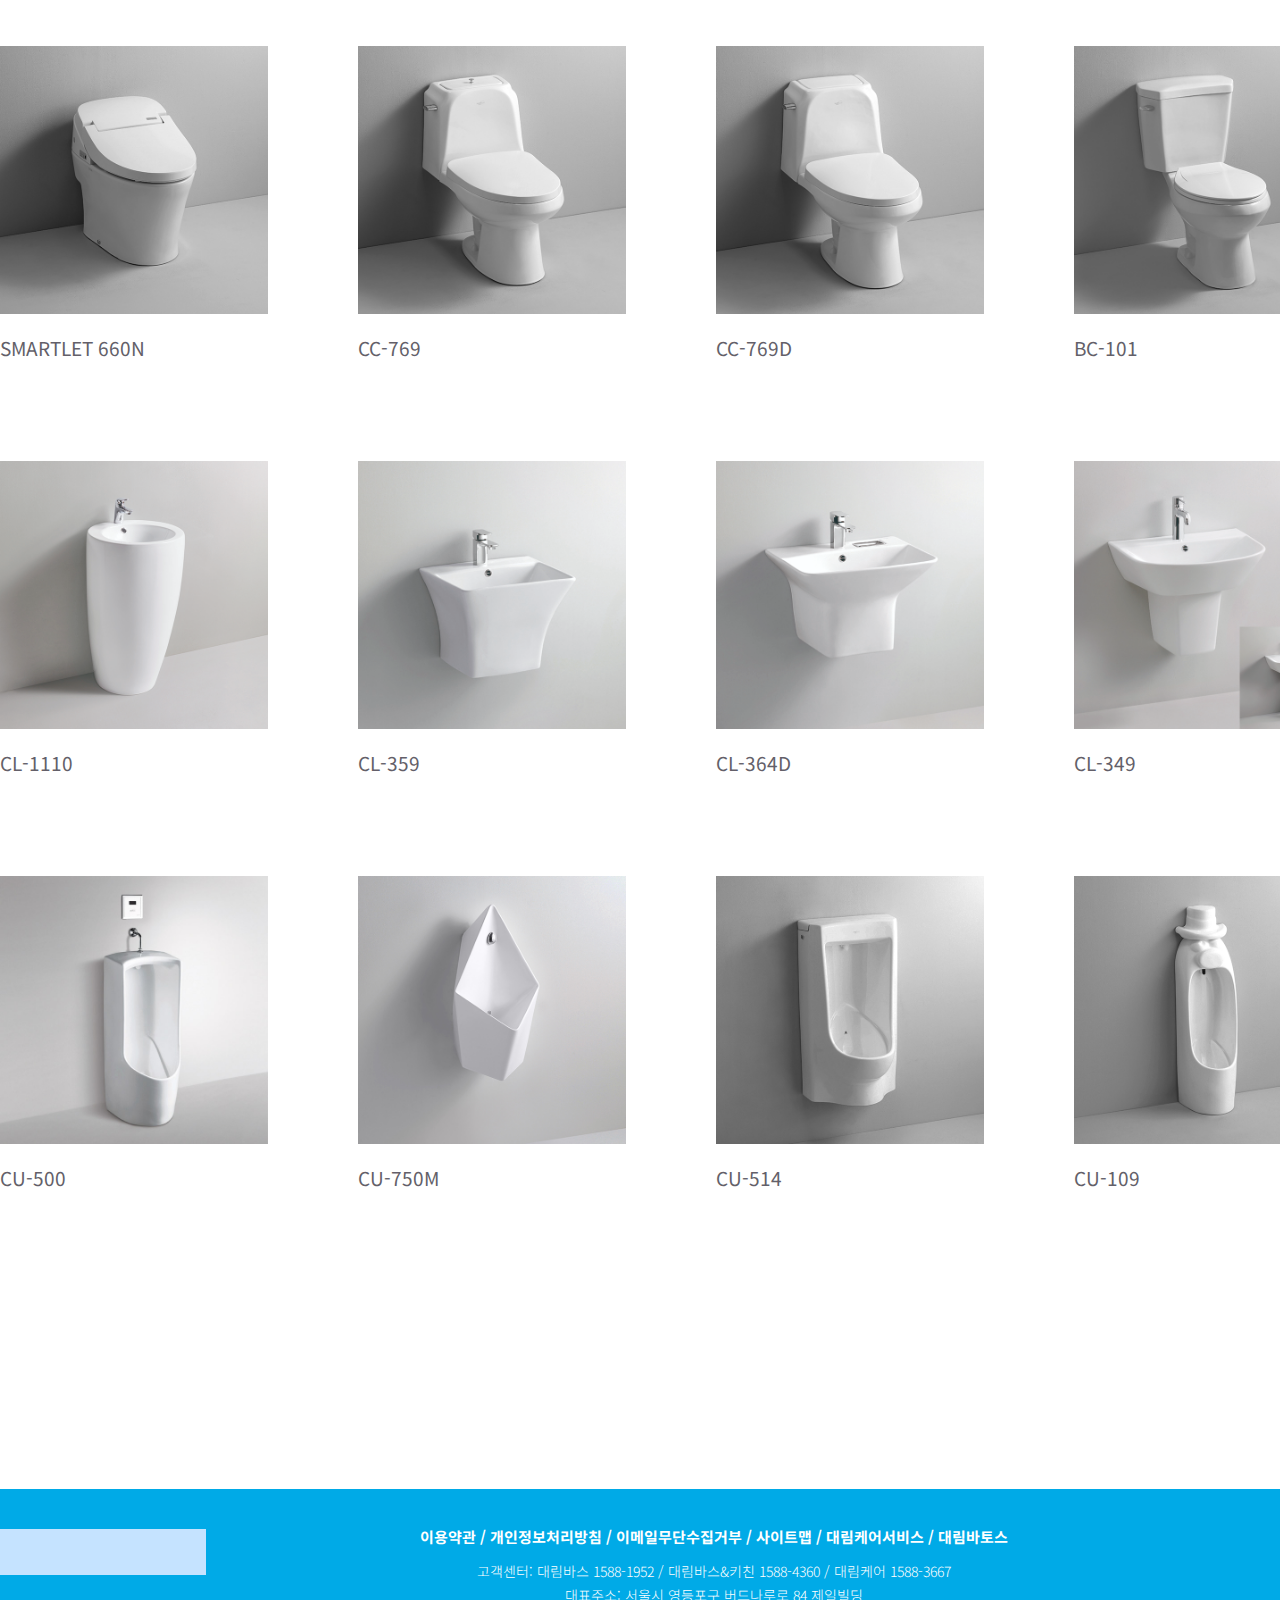
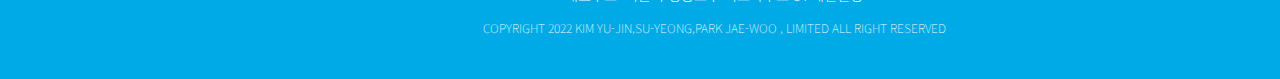
<file: sub/product/product/index.html>
<!DOCTYPE html>
<html lang="ko">
<head>
    <meta charset="UTF-8">
    <meta http-equiv="X-UA-Compatible" content="IE=edge">
    <meta name="viewport" content="width=device-width, initial-scale=1.0">
    <title>PRODUCT</title>
    <link rel="preconnect" href="https://fonts.googleapis.com">
    <link rel="preconnect" href="https://fonts.gstatic.com" crossorigin>
    <link href="https://fonts.googleapis.com/css2?family=Noto+Sans+KR:wght@100;300;400;500;700;900&display=swap" rel="stylesheet">
    <link rel="stylesheet" href="css/styles.css">
    <link rel="stylesheet" href="https://cdnjs.cloudflare.com/ajax/libs/font-awesome/6.1.1/css/all.min.css" integrity="sha512-KfkfwYDsLkIlwQp6LFnl8zNdLGxu9YAA1QvwINks4PhcElQSvqcyVLLD9aMhXd13uQjoXtEKNosOWaZqXgel0g==" crossorigin="anonymous" referrerpolicy="no-referrer" />
</head>
<body>
    <header>
        <div class="header_wrap">
            <div class="header_title">
                <a href="../../index.html"><div class="logo"></div></a>
        
                <ul class="menu_wrap_1">
                    <a href="../brand/index.html"><li>브랜드</li></a>
                    <a href="#"><li>제품</li></a>
                    <a href="../product explain/index.html"><li>제품소개</li></a>
                    <a href="../service/index.html"><li>서비스</li></a>
                    <a href="../customer suport/index.html"><li>고객지원</li></a>
                </ul>
            </div>
            

            <ul class="menu_wrap_2">
                <a href="#"><li>회원가입/로그인</li></a>
            </ul>
        </div>
       
    </header>

    <section class="section_1">
        <div class="title_wrap">
            <div class="title_1">
                <div class="main_title">
                    <h3>DAELIM NEW</h3>
                    <p>첨단 기술과 창의적인 디자인<br>프리미엄 양변기</p>
                    <div class="circle_logo"><i class="fa-solid fa-chevron-right"></i></div>
                </div>
            </div>
            <div class="title_2">
                <p>욕실 인테리어를 완성시키는 비데일체형 스마트도기의 명품</p>
                <h3>SMARTLET</h3>
                <p>손을 대지 않아도 물내림이 작동하는<br><span>입체감지 자동물 내림가능</span></p>
                <div class="product_box_wrap">
                    <div class="product_box_1"></div>
                    <div class="product_box_2"></div>
                </div>
            </div>
        </div>

        <div class="best_product_wrap">
            <div class="best_product_1"></div>
            <div class="best_product_2"></div>
            <div class="best_product_3"></div>
            <div class="best_product_4"></div>
            <div class="best_product_5"></div>
        </div>
    </section>

    <section class="section_2">
        <div class="technology_wrap">
            <div class="technology_1">
                <div class="title_box_1">
                    <div class="title_3">
                        <h3>층간 소음 최소화 기술</h3>
                        <p>일반 양변기 배관은 아랫집 천정으로 이어지는데 반해, 대림바스 벽걸이 양변기의 배관은<br>
                            벽 뒤에 설치하여 층간 소음을 최소화 해줍니다.<br>
                            매립형 물통시스템을 벽체에 매립하여, 오수배관을 해당 층에서 일상 배관에 연결하는<br>
                            층상벼관방식을 도입했습니다.
                        </p>
                        <p>벽걸이 수세기능 특허 등록번호: 2003882280000 / 20039540070000</p>
                    </div>
                </div>
                <div class="technology_bg_1"></div>
            </div>
            <div class="technology_2">
                <div class="technology_bg_2"></div>
                <div class="title_box_2">
                    <div class="title_4">
                        <h3>N-ceraclean 항균방오기술</h3>
                        <p>도기 표면을 특수 코팅 처리하여 탁월한 항균기능고 방오 성능으로<br>
                            위생상의 결점을 보완하여 위생력을 강화한 대림 B&Co만의 항균 방오기술을 지칭 합니다.
                        </p>
                    </div>
                </div>
            </div>
        </div>
        
    </section>

    <setion class="section_3">
        <div class="title_5">
            <h1>대림바스의 제품을<br>확인해보세요</h1>
            <i class="fa-solid fa-chevron-down"></i>
        </div>
    </setion>

    <section class="section_4">
        <div class="title_6">
            <h3>위생도기</h3>
            <p>대림바스는 세계적인 목욕문화를 선도합니다</p>
        </div>

        <div class="product_menu_wrap">
            <div class="line_1"></div>
            <div class="product_menu">
                <p>전체보기</p>
                <p>양변기</p>
                <p>소변기</p>
                <p>세면기</p>
            </div>
            <div class="line_2"></div>
        </div>

        <div class="productAll_wrap">
            <div class="product_wrap_1">
                <div class="product_1">
                    <div class="bg_1"></div>
                    <p>CC-723</p>
                </div>
                <div class="product_2">
                    <div class="bg_1"></div>
                    <p>CC-724</p>
                </div>
                <div class="product_3">
                    <div class="bg_1"></div>
                    <p>CC-728</p>
                </div>
                <div class="product_4">
                    <div class="bg_1"></div>
                    <p>CC-767E</p>
                </div>
                
            </div>

            <div class="product_wrap_2">
                <div class="product_1">
                    <div class="bg_2"></div>
                    <p>SMARTLET 660N</p>
                </div>
                <div class="product_2">
                    <div class="bg_2"></div>
                    <p>CC-769</p>
                </div>
                <div class="product_3">
                    <div class="bg_2"></div>
                    <p>CC-769D</p>
                </div>
                <div class="product_4">
                    <div class="bg_2"></div>
                    <p>BC-101</p>
                </div>
                
            </div>

            <div class="product_wrap_3">
                <div class="product_1">
                    <div class="bg_3"></div>
                    <p>CL-1110</p>
                </div>
                <div class="product_2">
                    <div class="bg_3"></div>
                    <p>CL-359</p>
                </div>
                <div class="product_3">
                    <div class="bg_3"></div>
                    <p>CL-364D</p>
                </div>
                <div class="product_4">
                    <div class="bg_3"></div>
                    <p>CL-349</p>
                </div>
                
            </div>

            <div class="product_wrap_4">
                <div class="product_1">
                    <div class="bg_4"></div>
                    <p>CU-500</p>
                </div>
                <div class="product_2">
                    <div class="bg_4"></div>
                    <p>CU-750M</p>
                </div>
                <div class="product_3">
                    <div class="bg_4"></div>
                    <p>CU-514</p>
                </div>
                <div class="product_4">
                    <div class="bg_4"></div>
                    <p>CU-109</p>
                </div>

            </div>
            
        </div>
    </section>

    <footer>
        <div class="footer_wrap">
            <div class="footer_logo"></div>
            <div class="footer_middle">
                <p class="footer_title">이용약관 / 개인정보처리방침 / 이메일무단수집거부 / 사이트맵 / 대림케어서비스 / 대림바토스</p>
                <p class="footer_call_1">고객센터: 대림바스 1588-1952 / 대림바스&키친 1588-4360 / 대림케어 1588-3667</p>
                <p class="footer_call_2">대표주소: 서울시 영등포구 버드나루로 84 제일빌딩</p>
                <p class="copyright">COPYRIGHT 2022 KIM YU-JIN,SU-YEONG,PARK JAE-WOO , LIMITED ALL RIGHT RESERVED</p>
            </div>
            <div class="footer_sns">
                <div class="footer_icon blog"><a href="https://blog.naver.com/daelim_bath"target="_blank"><i class="fa-brands fa-blogger-b"></i></a></div>
                <div class="footer_icon fb"><a href="https://www.facebook.com/daelimbath.co"target="_blank"><i class="fa-brands fa-facebook"></i></a></div>
                <div class="footer_icon ig"><a href="https://www.instagram.com/daelimbath/"target="_blank"><i class="fa-brands fa-instagram"></i></a></div>
                <div class="footer_icon youtube"><a href="https://www.youtube.com/user/daelimbnco"target="_blank"><i class="fa-brands fa-youtube"></i></a></div>
            </div>        
        </div>
      

    </footer>
    
</body>
</html>
</file>
<file: css/styles.css>
@import url(reset.css);
@import url(header.css);
@import url(section_1.css);
@import url(section_2.css);
@import url(section_3.css);
@import url(section_4.css);
@import url(section_5.css);
@import url(section_6.css);
@import url(footer.css);
</file>
<file: sub/brand/css/styles.css>
@import url(../css/reset.css);
@import url(../css/header.css);
@import url(../css/footer.css);
@import url(../css/section_1.css);
@import url(../css/section_2.css);
@import url(../css/section_3.css);
@import url(../css/section_4.css);
@import url(../css/section_5.css);
</file>
<file: sub/customer suport/css/styles.css>
@import url(reset.css);
@import url(header.css);
@import url(section_1.css);
@import url(section_2.css);
@import url(section_3.css);
@import url(section_4.css);
@import url(footer.css);
</file>
<file: sub/product explain/css/styles.css>
@import url(../css/reset.css);
@import url(../css/section_1.css);
@import url(../css/section_2.css);
@import url(../css/section_3.css);
@import url(../css/footer.css);
@import url(../css/header.css);
</file>
<file: sub/product/css/styles.css>
@import url(reset.css);
@import url(header.css);
@import url(section_1.css);
@import url(section_2.css);
@import url(section_3.css);
@import url(section_4.css);
@import url(footer.css);
</file>
<file: sub/service/css/styles.css>
@import url(reset.css);
@import url(header.css);
@import url(footer.css);
@import url(service_bn.css);
@import url(section_1.css);
@import url(section_2.css);
@import url(section_3.css);
</file>
<file: sub/product/product/css/styles.css>
@import url(reset.css);
@import url(header.css);
@import url(section_1.css);
@import url(section_2.css);
@import url(section_3.css);
@import url(section_4.css);
@import url(footer.css);
</file>
